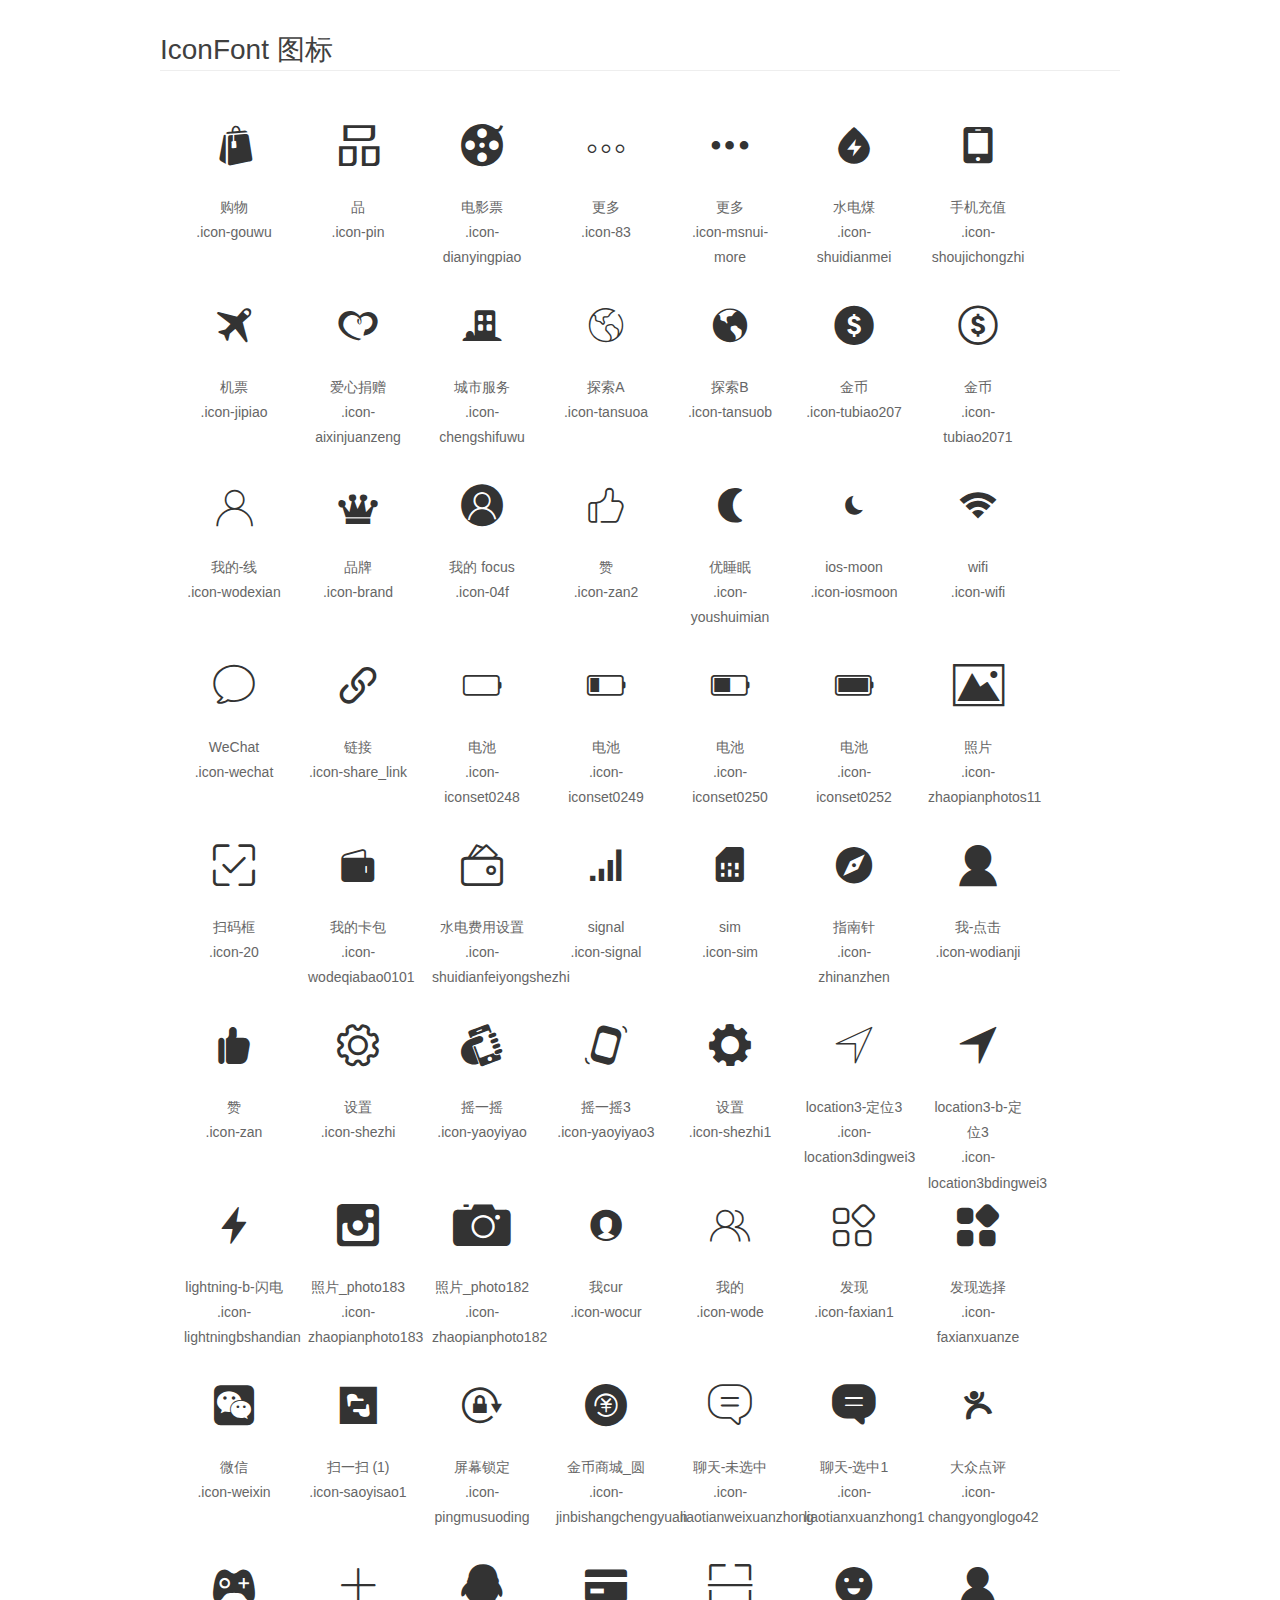
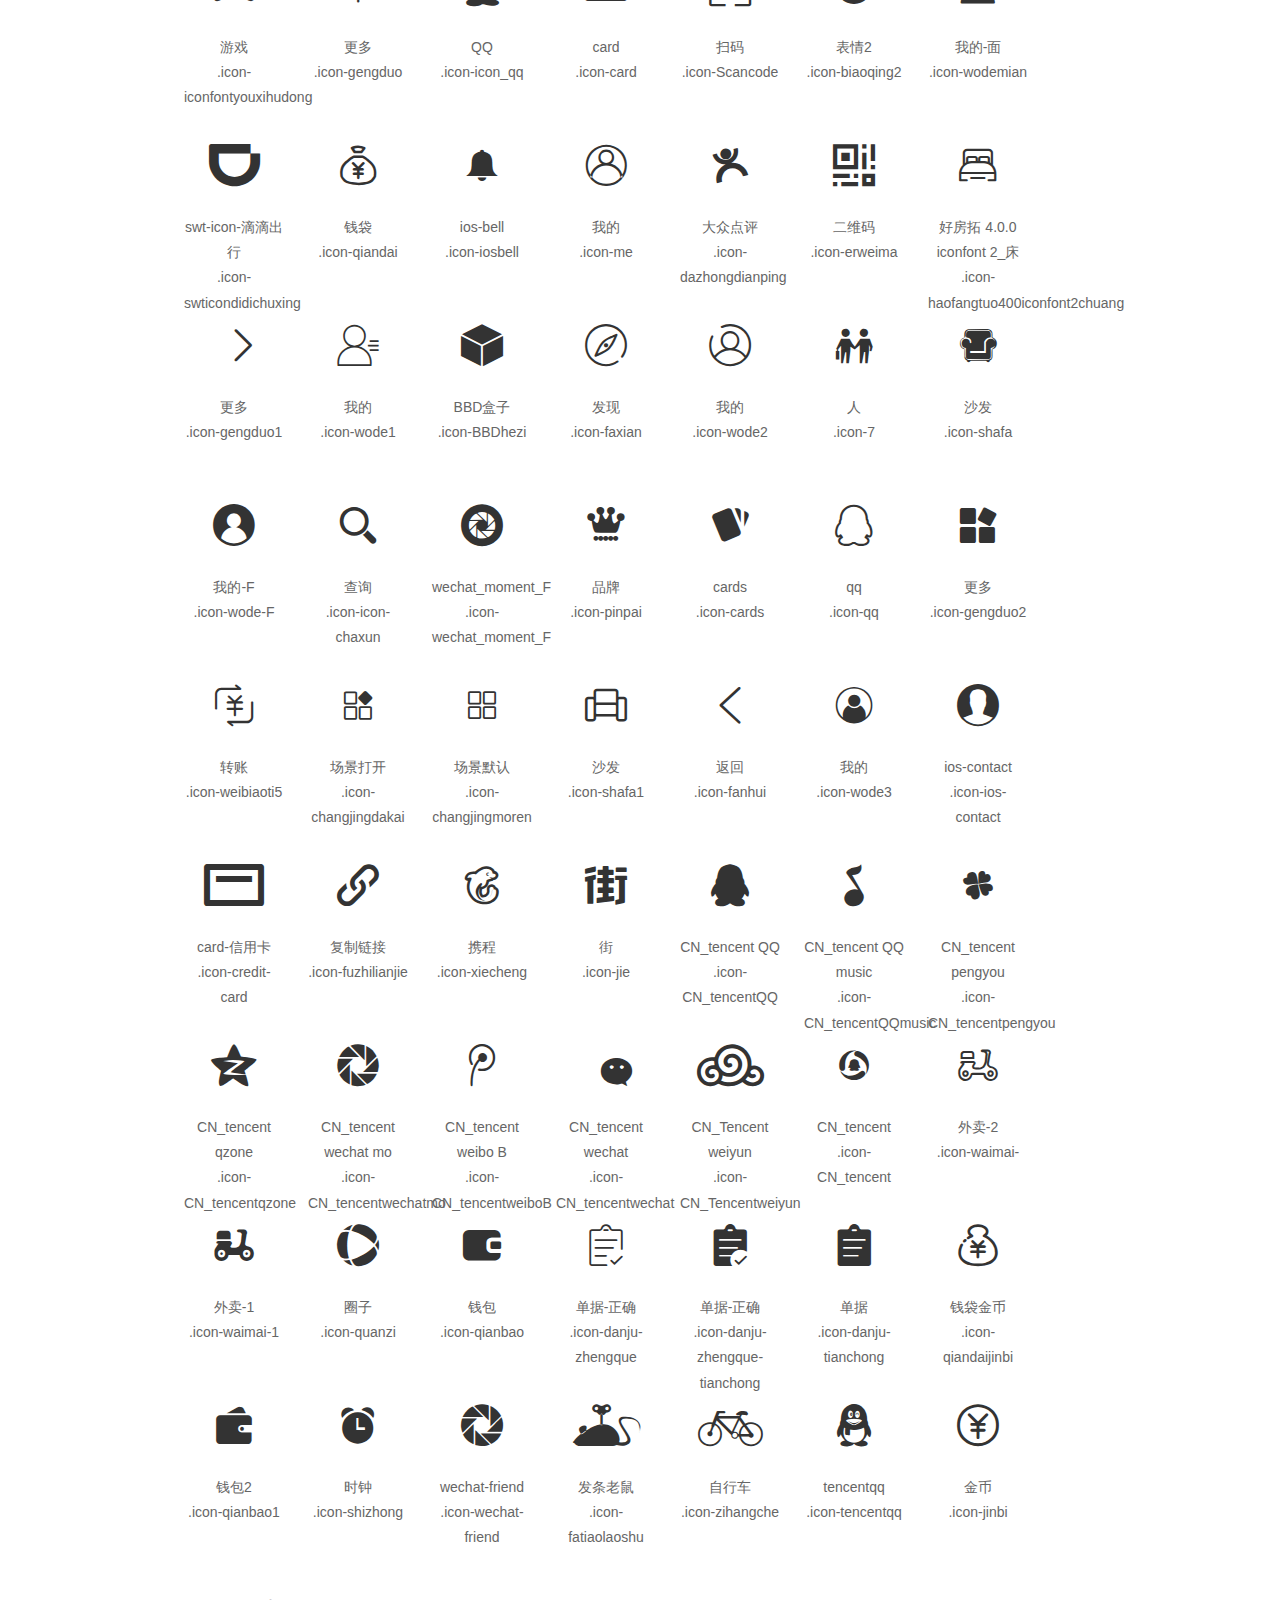
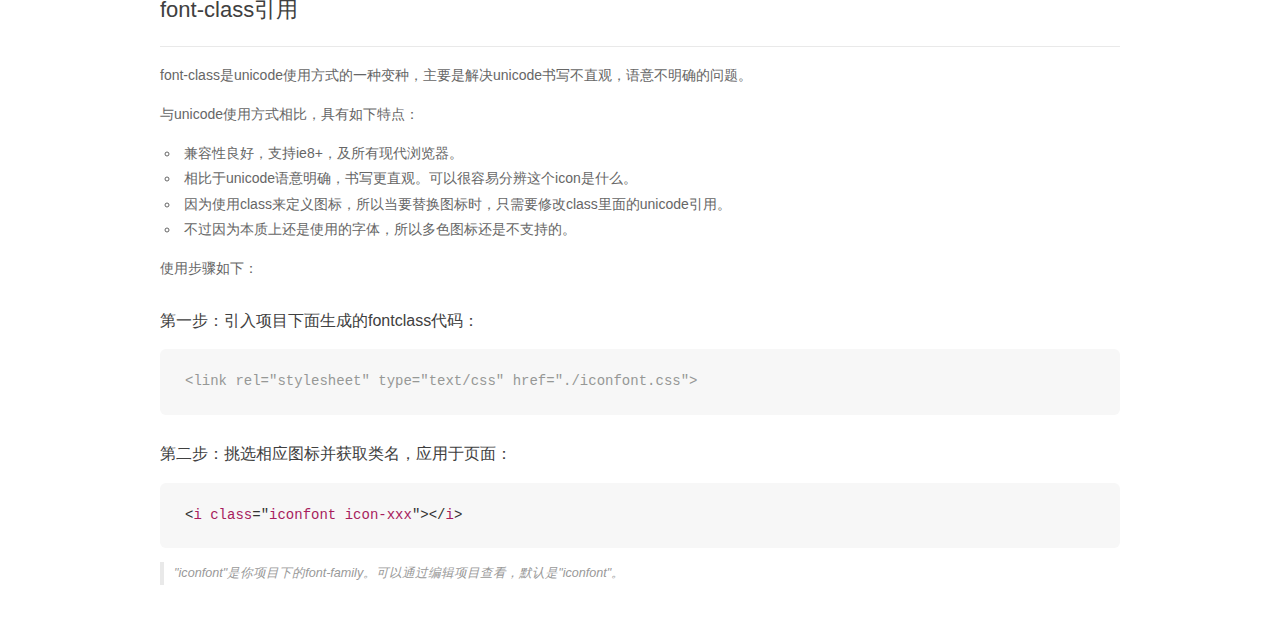
<file: icon/demo_fontclass.html>
<!DOCTYPE html>
<html>
<head>
    <meta charset="utf-8"/>
    <title>IconFont</title>
    <link rel="stylesheet" href="demo.css">
    <link rel="stylesheet" href="iconfont.css">
</head>
<body>
    <div class="main markdown">
        <h1>IconFont 图标</h1>
        <ul class="icon_lists clear">
            
                <li>
                <i class="icon iconfont icon-gouwu"></i>
                    <div class="name">购物</div>
                    <div class="fontclass">.icon-gouwu</div>
                </li>
            
                <li>
                <i class="icon iconfont icon-pin"></i>
                    <div class="name">品</div>
                    <div class="fontclass">.icon-pin</div>
                </li>
            
                <li>
                <i class="icon iconfont icon-dianyingpiao"></i>
                    <div class="name">电影票</div>
                    <div class="fontclass">.icon-dianyingpiao</div>
                </li>
            
                <li>
                <i class="icon iconfont icon-83"></i>
                    <div class="name">更多</div>
                    <div class="fontclass">.icon-83</div>
                </li>
            
                <li>
                <i class="icon iconfont icon-msnui-more"></i>
                    <div class="name">更多</div>
                    <div class="fontclass">.icon-msnui-more</div>
                </li>
            
                <li>
                <i class="icon iconfont icon-shuidianmei"></i>
                    <div class="name">水电煤</div>
                    <div class="fontclass">.icon-shuidianmei</div>
                </li>
            
                <li>
                <i class="icon iconfont icon-shoujichongzhi"></i>
                    <div class="name">手机充值</div>
                    <div class="fontclass">.icon-shoujichongzhi</div>
                </li>
            
                <li>
                <i class="icon iconfont icon-jipiao"></i>
                    <div class="name">机票</div>
                    <div class="fontclass">.icon-jipiao</div>
                </li>
            
                <li>
                <i class="icon iconfont icon-aixinjuanzeng"></i>
                    <div class="name">爱心捐赠</div>
                    <div class="fontclass">.icon-aixinjuanzeng</div>
                </li>
            
                <li>
                <i class="icon iconfont icon-chengshifuwu"></i>
                    <div class="name">城市服务</div>
                    <div class="fontclass">.icon-chengshifuwu</div>
                </li>
            
                <li>
                <i class="icon iconfont icon-tansuoa"></i>
                    <div class="name">探索A</div>
                    <div class="fontclass">.icon-tansuoa</div>
                </li>
            
                <li>
                <i class="icon iconfont icon-tansuob"></i>
                    <div class="name">探索B</div>
                    <div class="fontclass">.icon-tansuob</div>
                </li>
            
                <li>
                <i class="icon iconfont icon-tubiao207"></i>
                    <div class="name">金币</div>
                    <div class="fontclass">.icon-tubiao207</div>
                </li>
            
                <li>
                <i class="icon iconfont icon-tubiao2071"></i>
                    <div class="name">金币</div>
                    <div class="fontclass">.icon-tubiao2071</div>
                </li>
            
                <li>
                <i class="icon iconfont icon-wodexian"></i>
                    <div class="name">我的-线</div>
                    <div class="fontclass">.icon-wodexian</div>
                </li>
            
                <li>
                <i class="icon iconfont icon-brand"></i>
                    <div class="name">品牌</div>
                    <div class="fontclass">.icon-brand</div>
                </li>
            
                <li>
                <i class="icon iconfont icon-04f"></i>
                    <div class="name">我的 focus</div>
                    <div class="fontclass">.icon-04f</div>
                </li>
            
                <li>
                <i class="icon iconfont icon-zan2"></i>
                    <div class="name">赞</div>
                    <div class="fontclass">.icon-zan2</div>
                </li>
            
                <li>
                <i class="icon iconfont icon-youshuimian"></i>
                    <div class="name">优睡眠</div>
                    <div class="fontclass">.icon-youshuimian</div>
                </li>
            
                <li>
                <i class="icon iconfont icon-iosmoon"></i>
                    <div class="name">ios-moon</div>
                    <div class="fontclass">.icon-iosmoon</div>
                </li>
            
                <li>
                <i class="icon iconfont icon-wifi"></i>
                    <div class="name">wifi</div>
                    <div class="fontclass">.icon-wifi</div>
                </li>
            
                <li>
                <i class="icon iconfont icon-wechat"></i>
                    <div class="name">WeChat</div>
                    <div class="fontclass">.icon-wechat</div>
                </li>
            
                <li>
                <i class="icon iconfont icon-share_link"></i>
                    <div class="name">链接</div>
                    <div class="fontclass">.icon-share_link</div>
                </li>
            
                <li>
                <i class="icon iconfont icon-iconset0248"></i>
                    <div class="name">电池</div>
                    <div class="fontclass">.icon-iconset0248</div>
                </li>
            
                <li>
                <i class="icon iconfont icon-iconset0249"></i>
                    <div class="name">电池</div>
                    <div class="fontclass">.icon-iconset0249</div>
                </li>
            
                <li>
                <i class="icon iconfont icon-iconset0250"></i>
                    <div class="name">电池</div>
                    <div class="fontclass">.icon-iconset0250</div>
                </li>
            
                <li>
                <i class="icon iconfont icon-iconset0252"></i>
                    <div class="name">电池</div>
                    <div class="fontclass">.icon-iconset0252</div>
                </li>
            
                <li>
                <i class="icon iconfont icon-zhaopianphotos11"></i>
                    <div class="name">照片</div>
                    <div class="fontclass">.icon-zhaopianphotos11</div>
                </li>
            
                <li>
                <i class="icon iconfont icon-20"></i>
                    <div class="name">扫码框</div>
                    <div class="fontclass">.icon-20</div>
                </li>
            
                <li>
                <i class="icon iconfont icon-wodeqiabao0101"></i>
                    <div class="name">我的卡包</div>
                    <div class="fontclass">.icon-wodeqiabao0101</div>
                </li>
            
                <li>
                <i class="icon iconfont icon-shuidianfeiyongshezhi"></i>
                    <div class="name">水电费用设置</div>
                    <div class="fontclass">.icon-shuidianfeiyongshezhi</div>
                </li>
            
                <li>
                <i class="icon iconfont icon-signal"></i>
                    <div class="name">signal</div>
                    <div class="fontclass">.icon-signal</div>
                </li>
            
                <li>
                <i class="icon iconfont icon-sim"></i>
                    <div class="name">sim</div>
                    <div class="fontclass">.icon-sim</div>
                </li>
            
                <li>
                <i class="icon iconfont icon-zhinanzhen"></i>
                    <div class="name">指南针</div>
                    <div class="fontclass">.icon-zhinanzhen</div>
                </li>
            
                <li>
                <i class="icon iconfont icon-wodianji"></i>
                    <div class="name">我-点击</div>
                    <div class="fontclass">.icon-wodianji</div>
                </li>
            
                <li>
                <i class="icon iconfont icon-zan"></i>
                    <div class="name">赞</div>
                    <div class="fontclass">.icon-zan</div>
                </li>
            
                <li>
                <i class="icon iconfont icon-shezhi"></i>
                    <div class="name">设置</div>
                    <div class="fontclass">.icon-shezhi</div>
                </li>
            
                <li>
                <i class="icon iconfont icon-yaoyiyao"></i>
                    <div class="name">摇一摇</div>
                    <div class="fontclass">.icon-yaoyiyao</div>
                </li>
            
                <li>
                <i class="icon iconfont icon-yaoyiyao3"></i>
                    <div class="name">摇一摇3</div>
                    <div class="fontclass">.icon-yaoyiyao3</div>
                </li>
            
                <li>
                <i class="icon iconfont icon-shezhi1"></i>
                    <div class="name">设置</div>
                    <div class="fontclass">.icon-shezhi1</div>
                </li>
            
                <li>
                <i class="icon iconfont icon-location3dingwei3"></i>
                    <div class="name">location3-定位3</div>
                    <div class="fontclass">.icon-location3dingwei3</div>
                </li>
            
                <li>
                <i class="icon iconfont icon-location3bdingwei3"></i>
                    <div class="name">location3-b-定位3</div>
                    <div class="fontclass">.icon-location3bdingwei3</div>
                </li>
            
                <li>
                <i class="icon iconfont icon-lightningbshandian"></i>
                    <div class="name">lightning-b-闪电</div>
                    <div class="fontclass">.icon-lightningbshandian</div>
                </li>
            
                <li>
                <i class="icon iconfont icon-zhaopianphoto183"></i>
                    <div class="name">照片_photo183</div>
                    <div class="fontclass">.icon-zhaopianphoto183</div>
                </li>
            
                <li>
                <i class="icon iconfont icon-zhaopianphoto182"></i>
                    <div class="name">照片_photo182</div>
                    <div class="fontclass">.icon-zhaopianphoto182</div>
                </li>
            
                <li>
                <i class="icon iconfont icon-wocur"></i>
                    <div class="name">我cur</div>
                    <div class="fontclass">.icon-wocur</div>
                </li>
            
                <li>
                <i class="icon iconfont icon-wode"></i>
                    <div class="name">我的</div>
                    <div class="fontclass">.icon-wode</div>
                </li>
            
                <li>
                <i class="icon iconfont icon-faxian1"></i>
                    <div class="name">发现</div>
                    <div class="fontclass">.icon-faxian1</div>
                </li>
            
                <li>
                <i class="icon iconfont icon-faxianxuanze"></i>
                    <div class="name">发现选择</div>
                    <div class="fontclass">.icon-faxianxuanze</div>
                </li>
            
                <li>
                <i class="icon iconfont icon-weixin"></i>
                    <div class="name">微信</div>
                    <div class="fontclass">.icon-weixin</div>
                </li>
            
                <li>
                <i class="icon iconfont icon-saoyisao1"></i>
                    <div class="name">扫一扫 (1)</div>
                    <div class="fontclass">.icon-saoyisao1</div>
                </li>
            
                <li>
                <i class="icon iconfont icon-pingmusuoding"></i>
                    <div class="name">屏幕锁定</div>
                    <div class="fontclass">.icon-pingmusuoding</div>
                </li>
            
                <li>
                <i class="icon iconfont icon-jinbishangchengyuan"></i>
                    <div class="name">金币商城_圆</div>
                    <div class="fontclass">.icon-jinbishangchengyuan</div>
                </li>
            
                <li>
                <i class="icon iconfont icon-liaotianweixuanzhong"></i>
                    <div class="name">聊天-未选中</div>
                    <div class="fontclass">.icon-liaotianweixuanzhong</div>
                </li>
            
                <li>
                <i class="icon iconfont icon-liaotianxuanzhong1"></i>
                    <div class="name">聊天-选中1</div>
                    <div class="fontclass">.icon-liaotianxuanzhong1</div>
                </li>
            
                <li>
                <i class="icon iconfont icon-changyonglogo42"></i>
                    <div class="name">大众点评</div>
                    <div class="fontclass">.icon-changyonglogo42</div>
                </li>
            
                <li>
                <i class="icon iconfont icon-iconfontyouxihudong"></i>
                    <div class="name">游戏</div>
                    <div class="fontclass">.icon-iconfontyouxihudong</div>
                </li>
            
                <li>
                <i class="icon iconfont icon-gengduo"></i>
                    <div class="name">更多</div>
                    <div class="fontclass">.icon-gengduo</div>
                </li>
            
                <li>
                <i class="icon iconfont icon-icon_qq"></i>
                    <div class="name">QQ</div>
                    <div class="fontclass">.icon-icon_qq</div>
                </li>
            
                <li>
                <i class="icon iconfont icon-card"></i>
                    <div class="name">card</div>
                    <div class="fontclass">.icon-card</div>
                </li>
            
                <li>
                <i class="icon iconfont icon-Scancode"></i>
                    <div class="name">扫码</div>
                    <div class="fontclass">.icon-Scancode</div>
                </li>
            
                <li>
                <i class="icon iconfont icon-biaoqing2"></i>
                    <div class="name">表情2</div>
                    <div class="fontclass">.icon-biaoqing2</div>
                </li>
            
                <li>
                <i class="icon iconfont icon-wodemian"></i>
                    <div class="name">我的-面</div>
                    <div class="fontclass">.icon-wodemian</div>
                </li>
            
                <li>
                <i class="icon iconfont icon-swticondidichuxing"></i>
                    <div class="name">swt-icon-滴滴出行</div>
                    <div class="fontclass">.icon-swticondidichuxing</div>
                </li>
            
                <li>
                <i class="icon iconfont icon-qiandai"></i>
                    <div class="name">钱袋</div>
                    <div class="fontclass">.icon-qiandai</div>
                </li>
            
                <li>
                <i class="icon iconfont icon-iosbell"></i>
                    <div class="name">ios-bell</div>
                    <div class="fontclass">.icon-iosbell</div>
                </li>
            
                <li>
                <i class="icon iconfont icon-me"></i>
                    <div class="name">我的</div>
                    <div class="fontclass">.icon-me</div>
                </li>
            
                <li>
                <i class="icon iconfont icon-dazhongdianping"></i>
                    <div class="name">大众点评</div>
                    <div class="fontclass">.icon-dazhongdianping</div>
                </li>
            
                <li>
                <i class="icon iconfont icon-erweima"></i>
                    <div class="name">二维码</div>
                    <div class="fontclass">.icon-erweima</div>
                </li>
            
                <li>
                <i class="icon iconfont icon-haofangtuo400iconfont2chuang"></i>
                    <div class="name">好房拓 4.0.0 iconfont 2_床</div>
                    <div class="fontclass">.icon-haofangtuo400iconfont2chuang</div>
                </li>
            
                <li>
                <i class="icon iconfont icon-gengduo1"></i>
                    <div class="name">更多</div>
                    <div class="fontclass">.icon-gengduo1</div>
                </li>
            
                <li>
                <i class="icon iconfont icon-wode1"></i>
                    <div class="name">我的</div>
                    <div class="fontclass">.icon-wode1</div>
                </li>
            
                <li>
                <i class="icon iconfont icon-BBDhezi"></i>
                    <div class="name">BBD盒子</div>
                    <div class="fontclass">.icon-BBDhezi</div>
                </li>
            
                <li>
                <i class="icon iconfont icon-faxian"></i>
                    <div class="name">发现</div>
                    <div class="fontclass">.icon-faxian</div>
                </li>
            
                <li>
                <i class="icon iconfont icon-wode2"></i>
                    <div class="name">我的</div>
                    <div class="fontclass">.icon-wode2</div>
                </li>
            
                <li>
                <i class="icon iconfont icon-7"></i>
                    <div class="name">人</div>
                    <div class="fontclass">.icon-7</div>
                </li>
            
                <li>
                <i class="icon iconfont icon-shafa"></i>
                    <div class="name">沙发</div>
                    <div class="fontclass">.icon-shafa</div>
                </li>
            
                <li>
                <i class="icon iconfont icon-wode-F"></i>
                    <div class="name">我的-F</div>
                    <div class="fontclass">.icon-wode-F</div>
                </li>
            
                <li>
                <i class="icon iconfont icon-icon-chaxun"></i>
                    <div class="name">查询</div>
                    <div class="fontclass">.icon-icon-chaxun</div>
                </li>
            
                <li>
                <i class="icon iconfont icon-wechat_moment_F"></i>
                    <div class="name">wechat_moment_F</div>
                    <div class="fontclass">.icon-wechat_moment_F</div>
                </li>
            
                <li>
                <i class="icon iconfont icon-pinpai"></i>
                    <div class="name">品牌</div>
                    <div class="fontclass">.icon-pinpai</div>
                </li>
            
                <li>
                <i class="icon iconfont icon-cards"></i>
                    <div class="name">cards</div>
                    <div class="fontclass">.icon-cards</div>
                </li>
            
                <li>
                <i class="icon iconfont icon-qq"></i>
                    <div class="name">qq</div>
                    <div class="fontclass">.icon-qq</div>
                </li>
            
                <li>
                <i class="icon iconfont icon-gengduo2"></i>
                    <div class="name">更多</div>
                    <div class="fontclass">.icon-gengduo2</div>
                </li>
            
                <li>
                <i class="icon iconfont icon-weibiaoti5"></i>
                    <div class="name">转账</div>
                    <div class="fontclass">.icon-weibiaoti5</div>
                </li>
            
                <li>
                <i class="icon iconfont icon-changjingdakai"></i>
                    <div class="name">场景打开</div>
                    <div class="fontclass">.icon-changjingdakai</div>
                </li>
            
                <li>
                <i class="icon iconfont icon-changjingmoren"></i>
                    <div class="name">场景默认</div>
                    <div class="fontclass">.icon-changjingmoren</div>
                </li>
            
                <li>
                <i class="icon iconfont icon-shafa1"></i>
                    <div class="name">沙发</div>
                    <div class="fontclass">.icon-shafa1</div>
                </li>
            
                <li>
                <i class="icon iconfont icon-fanhui"></i>
                    <div class="name">返回</div>
                    <div class="fontclass">.icon-fanhui</div>
                </li>
            
                <li>
                <i class="icon iconfont icon-wode3"></i>
                    <div class="name">我的</div>
                    <div class="fontclass">.icon-wode3</div>
                </li>
            
                <li>
                <i class="icon iconfont icon-ios-contact"></i>
                    <div class="name">ios-contact</div>
                    <div class="fontclass">.icon-ios-contact</div>
                </li>
            
                <li>
                <i class="icon iconfont icon-credit-card"></i>
                    <div class="name">card-信用卡</div>
                    <div class="fontclass">.icon-credit-card</div>
                </li>
            
                <li>
                <i class="icon iconfont icon-fuzhilianjie"></i>
                    <div class="name">复制链接</div>
                    <div class="fontclass">.icon-fuzhilianjie</div>
                </li>
            
                <li>
                <i class="icon iconfont icon-xiecheng"></i>
                    <div class="name">携程</div>
                    <div class="fontclass">.icon-xiecheng</div>
                </li>
            
                <li>
                <i class="icon iconfont icon-jie"></i>
                    <div class="name">街</div>
                    <div class="fontclass">.icon-jie</div>
                </li>
            
                <li>
                <i class="icon iconfont icon-CN_tencentQQ"></i>
                    <div class="name">CN_tencent QQ</div>
                    <div class="fontclass">.icon-CN_tencentQQ</div>
                </li>
            
                <li>
                <i class="icon iconfont icon-CN_tencentQQmusic"></i>
                    <div class="name">CN_tencent QQ music</div>
                    <div class="fontclass">.icon-CN_tencentQQmusic</div>
                </li>
            
                <li>
                <i class="icon iconfont icon-CN_tencentpengyou"></i>
                    <div class="name">CN_tencent pengyou</div>
                    <div class="fontclass">.icon-CN_tencentpengyou</div>
                </li>
            
                <li>
                <i class="icon iconfont icon-CN_tencentqzone"></i>
                    <div class="name">CN_tencent qzone</div>
                    <div class="fontclass">.icon-CN_tencentqzone</div>
                </li>
            
                <li>
                <i class="icon iconfont icon-CN_tencentwechatmo"></i>
                    <div class="name">CN_tencent wechat mo</div>
                    <div class="fontclass">.icon-CN_tencentwechatmo</div>
                </li>
            
                <li>
                <i class="icon iconfont icon-CN_tencentweiboB"></i>
                    <div class="name">CN_tencent weibo B</div>
                    <div class="fontclass">.icon-CN_tencentweiboB</div>
                </li>
            
                <li>
                <i class="icon iconfont icon-CN_tencentwechat"></i>
                    <div class="name">CN_tencent wechat</div>
                    <div class="fontclass">.icon-CN_tencentwechat</div>
                </li>
            
                <li>
                <i class="icon iconfont icon-CN_Tencentweiyun"></i>
                    <div class="name">CN_Tencent weiyun</div>
                    <div class="fontclass">.icon-CN_Tencentweiyun</div>
                </li>
            
                <li>
                <i class="icon iconfont icon-CN_tencent"></i>
                    <div class="name">CN_tencent</div>
                    <div class="fontclass">.icon-CN_tencent</div>
                </li>
            
                <li>
                <i class="icon iconfont icon-waimai-"></i>
                    <div class="name">外卖-2</div>
                    <div class="fontclass">.icon-waimai-</div>
                </li>
            
                <li>
                <i class="icon iconfont icon-waimai-1"></i>
                    <div class="name">外卖-1</div>
                    <div class="fontclass">.icon-waimai-1</div>
                </li>
            
                <li>
                <i class="icon iconfont icon-quanzi"></i>
                    <div class="name">圈子</div>
                    <div class="fontclass">.icon-quanzi</div>
                </li>
            
                <li>
                <i class="icon iconfont icon-qianbao"></i>
                    <div class="name">钱包</div>
                    <div class="fontclass">.icon-qianbao</div>
                </li>
            
                <li>
                <i class="icon iconfont icon-danju-zhengque"></i>
                    <div class="name">单据-正确</div>
                    <div class="fontclass">.icon-danju-zhengque</div>
                </li>
            
                <li>
                <i class="icon iconfont icon-danju-zhengque-tianchong"></i>
                    <div class="name">单据-正确</div>
                    <div class="fontclass">.icon-danju-zhengque-tianchong</div>
                </li>
            
                <li>
                <i class="icon iconfont icon-danju-tianchong"></i>
                    <div class="name">单据</div>
                    <div class="fontclass">.icon-danju-tianchong</div>
                </li>
            
                <li>
                <i class="icon iconfont icon-qiandaijinbi"></i>
                    <div class="name">钱袋金币</div>
                    <div class="fontclass">.icon-qiandaijinbi</div>
                </li>
            
                <li>
                <i class="icon iconfont icon-qianbao1"></i>
                    <div class="name">钱包2</div>
                    <div class="fontclass">.icon-qianbao1</div>
                </li>
            
                <li>
                <i class="icon iconfont icon-shizhong"></i>
                    <div class="name">时钟</div>
                    <div class="fontclass">.icon-shizhong</div>
                </li>
            
                <li>
                <i class="icon iconfont icon-wechat-friend"></i>
                    <div class="name">wechat-friend</div>
                    <div class="fontclass">.icon-wechat-friend</div>
                </li>
            
                <li>
                <i class="icon iconfont icon-fatiaolaoshu"></i>
                    <div class="name">发条老鼠</div>
                    <div class="fontclass">.icon-fatiaolaoshu</div>
                </li>
            
                <li>
                <i class="icon iconfont icon-zihangche"></i>
                    <div class="name">自行车</div>
                    <div class="fontclass">.icon-zihangche</div>
                </li>
            
                <li>
                <i class="icon iconfont icon-tencentqq"></i>
                    <div class="name">tencentqq</div>
                    <div class="fontclass">.icon-tencentqq</div>
                </li>
            
                <li>
                <i class="icon iconfont icon-jinbi"></i>
                    <div class="name">金币</div>
                    <div class="fontclass">.icon-jinbi</div>
                </li>
            
        </ul>

        <h2 id="font-class-">font-class引用</h2>
        <hr>

        <p>font-class是unicode使用方式的一种变种，主要是解决unicode书写不直观，语意不明确的问题。</p>
        <p>与unicode使用方式相比，具有如下特点：</p>
        <ul>
        <li>兼容性良好，支持ie8+，及所有现代浏览器。</li>
        <li>相比于unicode语意明确，书写更直观。可以很容易分辨这个icon是什么。</li>
        <li>因为使用class来定义图标，所以当要替换图标时，只需要修改class里面的unicode引用。</li>
        <li>不过因为本质上还是使用的字体，所以多色图标还是不支持的。</li>
        </ul>
        <p>使用步骤如下：</p>
        <h3 id="-fontclass-">第一步：引入项目下面生成的fontclass代码：</h3>


        <pre><code class="lang-js hljs javascript"><span class="hljs-comment">&lt;link rel="stylesheet" type="text/css" href="./iconfont.css"&gt;</span></code></pre>
        <h3 id="-">第二步：挑选相应图标并获取类名，应用于页面：</h3>
        <pre><code class="lang-css hljs">&lt;<span class="hljs-selector-tag">i</span> <span class="hljs-selector-tag">class</span>="<span class="hljs-selector-tag">iconfont</span> <span class="hljs-selector-tag">icon-xxx</span>"&gt;&lt;/<span class="hljs-selector-tag">i</span>&gt;</code></pre>
        <blockquote>
        <p>"iconfont"是你项目下的font-family。可以通过编辑项目查看，默认是"iconfont"。</p>
        </blockquote>
    </div>
</body>
</html>
</file>
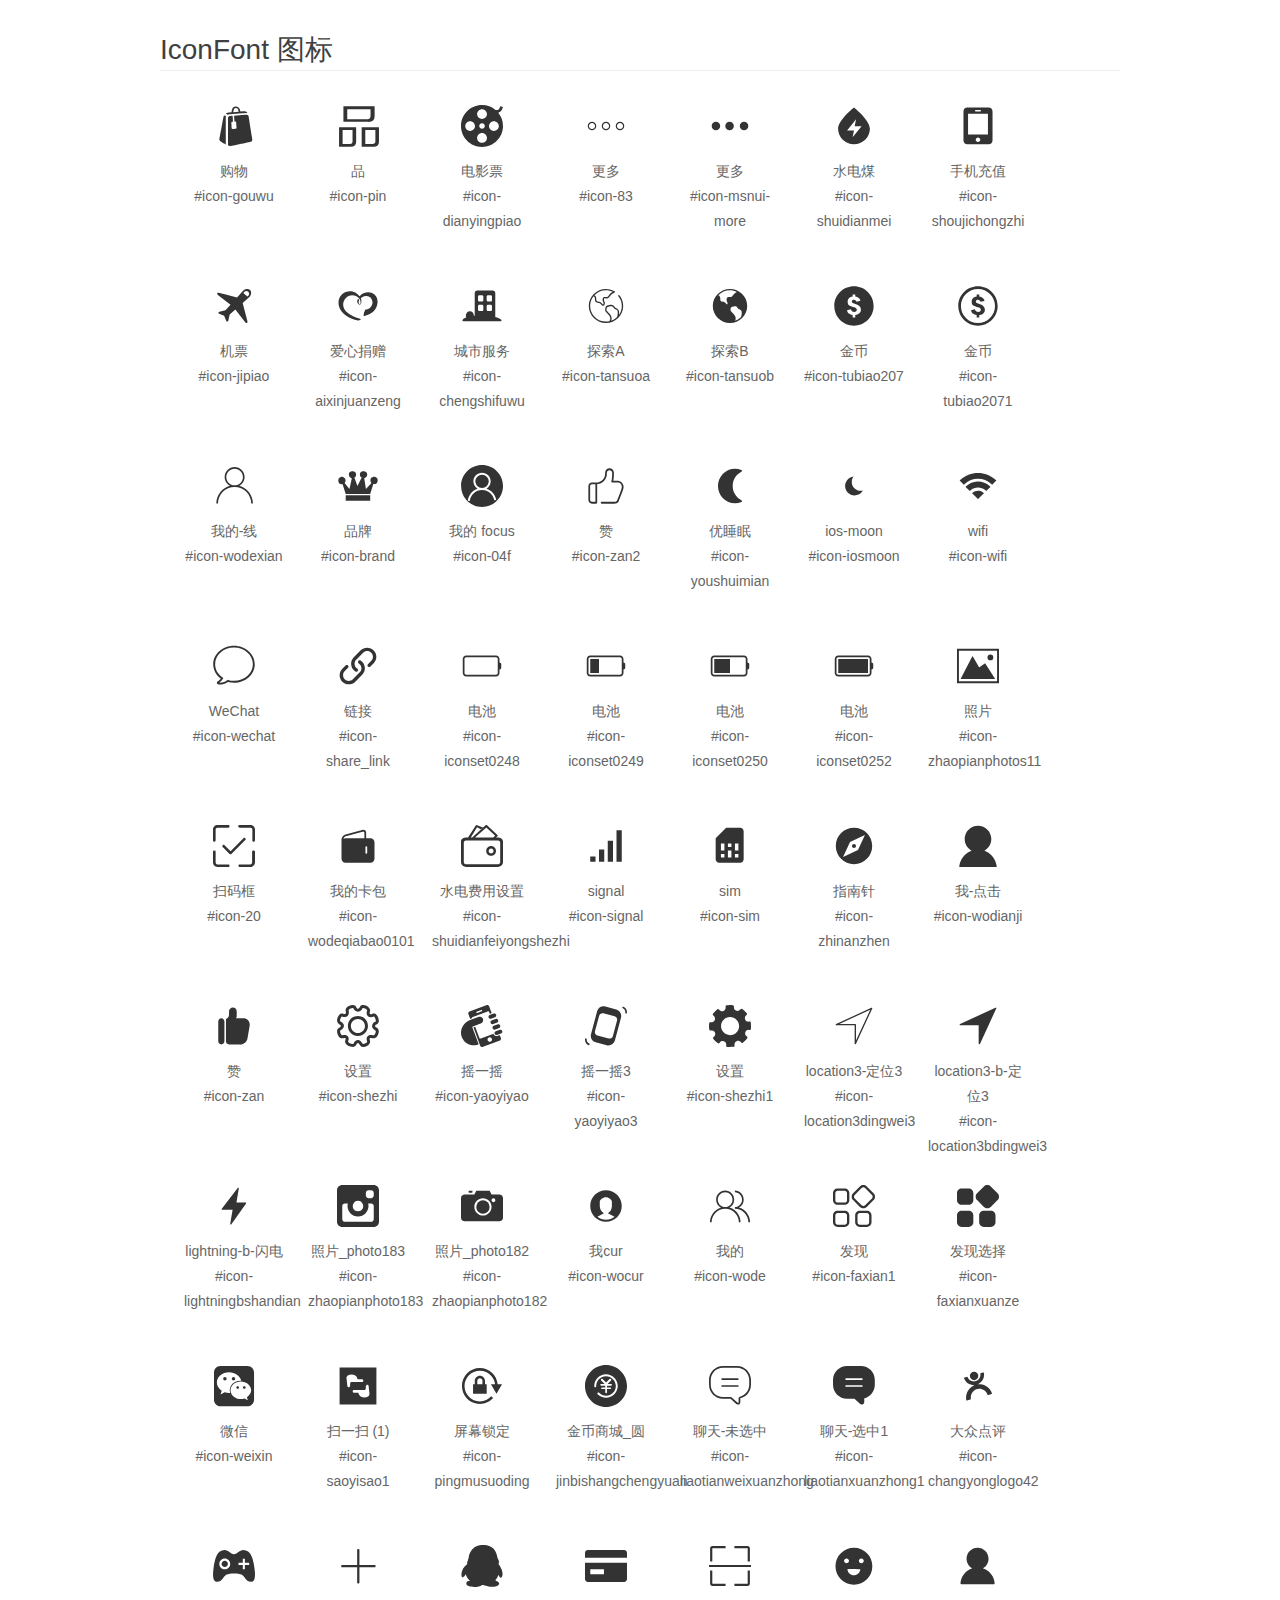
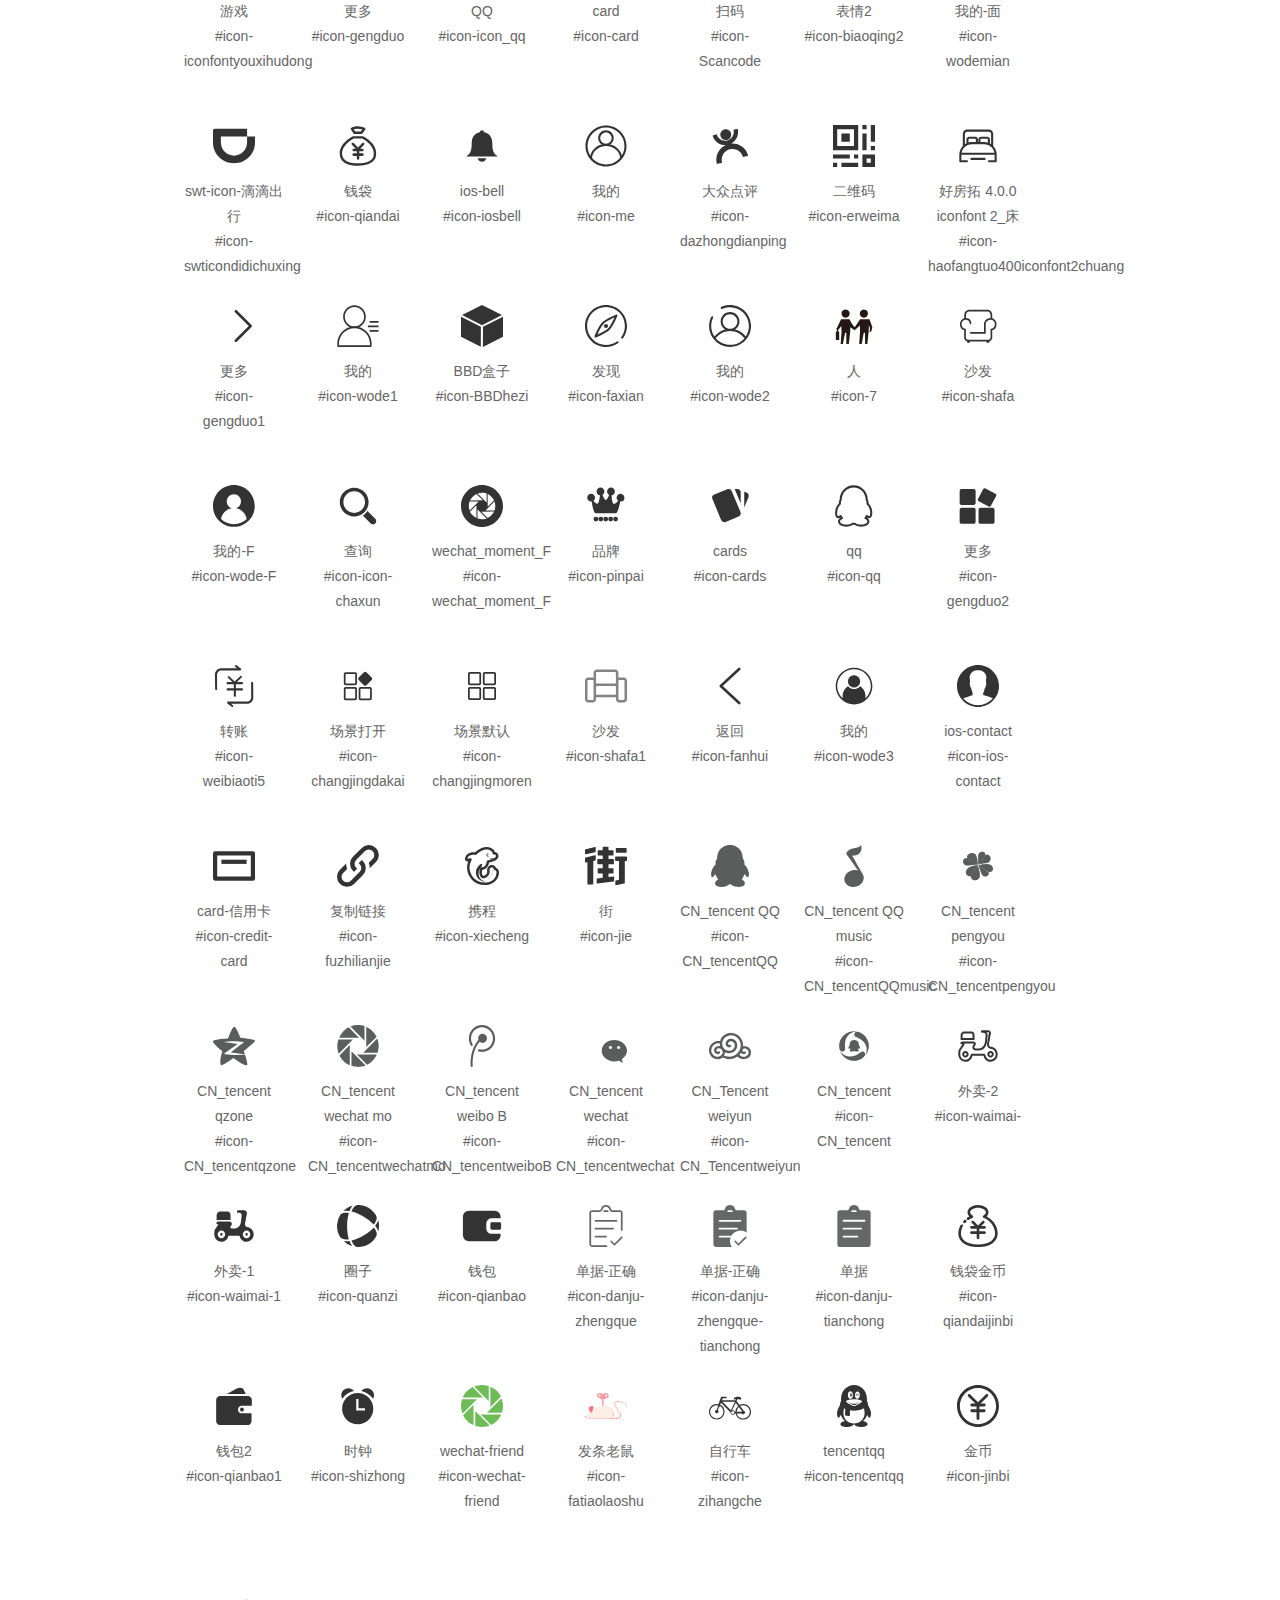
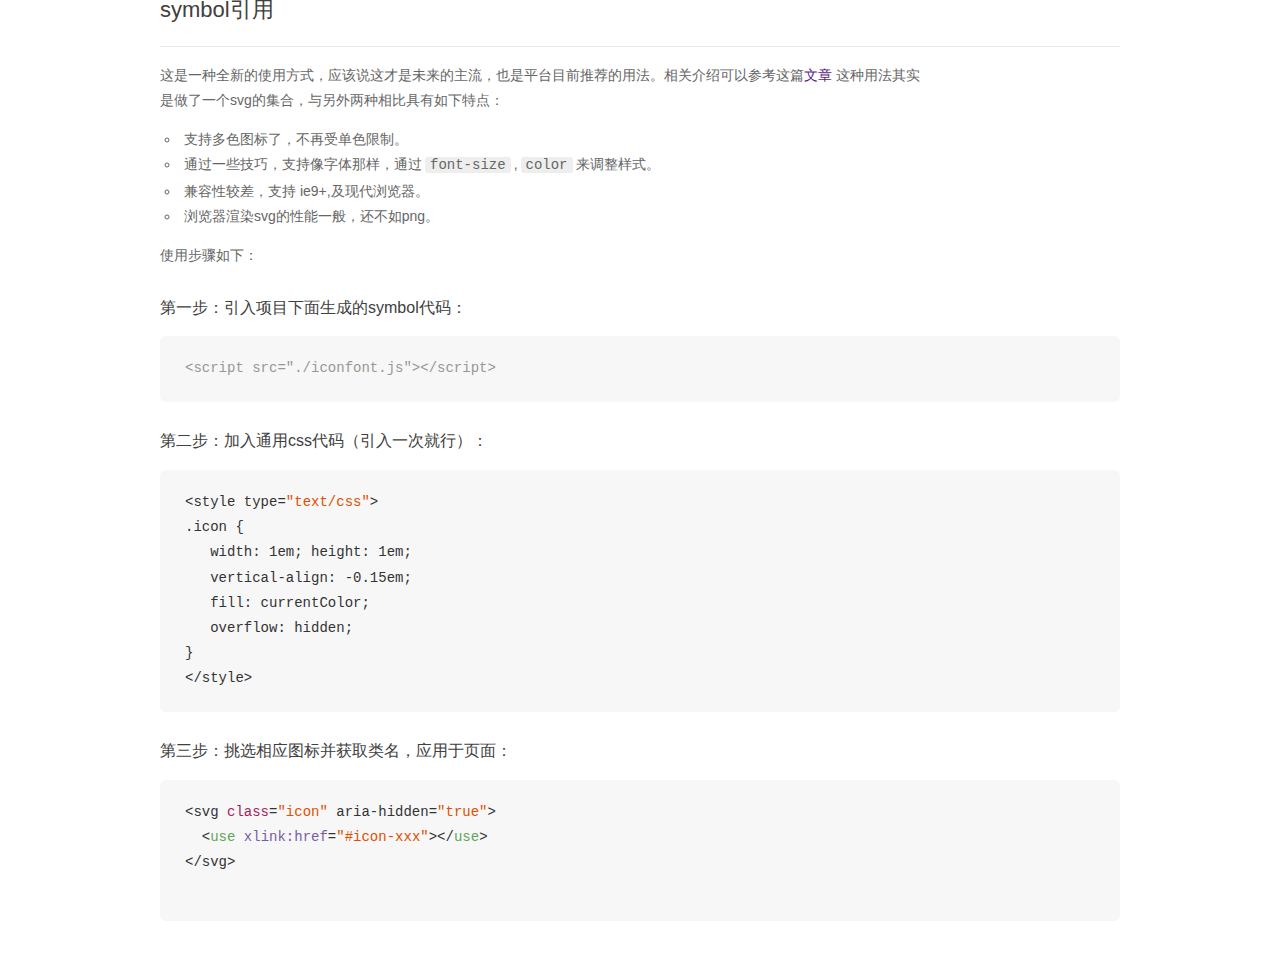
<file: icon/demo_symbol.html>
<!DOCTYPE html>
<html>
<head>
    <meta charset="utf-8"/>
    <title>IconFont</title>
    <link rel="stylesheet" href="demo.css">
    <script src="iconfont.js"></script>

    <style type="text/css">
        .icon {
          /* 通过设置 font-size 来改变图标大小 */
          width: 1em; height: 1em;
          /* 图标和文字相邻时，垂直对齐 */
          vertical-align: -0.15em;
          /* 通过设置 color 来改变 SVG 的颜色/fill */
          fill: currentColor;
          /* path 和 stroke 溢出 viewBox 部分在 IE 下会显示
             normalize.css 中也包含这行 */
          overflow: hidden;
        }

    </style>
</head>
<body>
    <div class="main markdown">
        <h1>IconFont 图标</h1>
        <ul class="icon_lists clear">
            
                <li>
                    <svg class="icon" aria-hidden="true">
                        <use xlink:href="#icon-gouwu"></use>
                    </svg>
                    <div class="name">购物</div>
                    <div class="fontclass">#icon-gouwu</div>
                </li>
            
                <li>
                    <svg class="icon" aria-hidden="true">
                        <use xlink:href="#icon-pin"></use>
                    </svg>
                    <div class="name">品</div>
                    <div class="fontclass">#icon-pin</div>
                </li>
            
                <li>
                    <svg class="icon" aria-hidden="true">
                        <use xlink:href="#icon-dianyingpiao"></use>
                    </svg>
                    <div class="name">电影票</div>
                    <div class="fontclass">#icon-dianyingpiao</div>
                </li>
            
                <li>
                    <svg class="icon" aria-hidden="true">
                        <use xlink:href="#icon-83"></use>
                    </svg>
                    <div class="name">更多</div>
                    <div class="fontclass">#icon-83</div>
                </li>
            
                <li>
                    <svg class="icon" aria-hidden="true">
                        <use xlink:href="#icon-msnui-more"></use>
                    </svg>
                    <div class="name">更多</div>
                    <div class="fontclass">#icon-msnui-more</div>
                </li>
            
                <li>
                    <svg class="icon" aria-hidden="true">
                        <use xlink:href="#icon-shuidianmei"></use>
                    </svg>
                    <div class="name">水电煤</div>
                    <div class="fontclass">#icon-shuidianmei</div>
                </li>
            
                <li>
                    <svg class="icon" aria-hidden="true">
                        <use xlink:href="#icon-shoujichongzhi"></use>
                    </svg>
                    <div class="name">手机充值</div>
                    <div class="fontclass">#icon-shoujichongzhi</div>
                </li>
            
                <li>
                    <svg class="icon" aria-hidden="true">
                        <use xlink:href="#icon-jipiao"></use>
                    </svg>
                    <div class="name">机票</div>
                    <div class="fontclass">#icon-jipiao</div>
                </li>
            
                <li>
                    <svg class="icon" aria-hidden="true">
                        <use xlink:href="#icon-aixinjuanzeng"></use>
                    </svg>
                    <div class="name">爱心捐赠</div>
                    <div class="fontclass">#icon-aixinjuanzeng</div>
                </li>
            
                <li>
                    <svg class="icon" aria-hidden="true">
                        <use xlink:href="#icon-chengshifuwu"></use>
                    </svg>
                    <div class="name">城市服务</div>
                    <div class="fontclass">#icon-chengshifuwu</div>
                </li>
            
                <li>
                    <svg class="icon" aria-hidden="true">
                        <use xlink:href="#icon-tansuoa"></use>
                    </svg>
                    <div class="name">探索A</div>
                    <div class="fontclass">#icon-tansuoa</div>
                </li>
            
                <li>
                    <svg class="icon" aria-hidden="true">
                        <use xlink:href="#icon-tansuob"></use>
                    </svg>
                    <div class="name">探索B</div>
                    <div class="fontclass">#icon-tansuob</div>
                </li>
            
                <li>
                    <svg class="icon" aria-hidden="true">
                        <use xlink:href="#icon-tubiao207"></use>
                    </svg>
                    <div class="name">金币</div>
                    <div class="fontclass">#icon-tubiao207</div>
                </li>
            
                <li>
                    <svg class="icon" aria-hidden="true">
                        <use xlink:href="#icon-tubiao2071"></use>
                    </svg>
                    <div class="name">金币</div>
                    <div class="fontclass">#icon-tubiao2071</div>
                </li>
            
                <li>
                    <svg class="icon" aria-hidden="true">
                        <use xlink:href="#icon-wodexian"></use>
                    </svg>
                    <div class="name">我的-线</div>
                    <div class="fontclass">#icon-wodexian</div>
                </li>
            
                <li>
                    <svg class="icon" aria-hidden="true">
                        <use xlink:href="#icon-brand"></use>
                    </svg>
                    <div class="name">品牌</div>
                    <div class="fontclass">#icon-brand</div>
                </li>
            
                <li>
                    <svg class="icon" aria-hidden="true">
                        <use xlink:href="#icon-04f"></use>
                    </svg>
                    <div class="name">我的 focus</div>
                    <div class="fontclass">#icon-04f</div>
                </li>
            
                <li>
                    <svg class="icon" aria-hidden="true">
                        <use xlink:href="#icon-zan2"></use>
                    </svg>
                    <div class="name">赞</div>
                    <div class="fontclass">#icon-zan2</div>
                </li>
            
                <li>
                    <svg class="icon" aria-hidden="true">
                        <use xlink:href="#icon-youshuimian"></use>
                    </svg>
                    <div class="name">优睡眠</div>
                    <div class="fontclass">#icon-youshuimian</div>
                </li>
            
                <li>
                    <svg class="icon" aria-hidden="true">
                        <use xlink:href="#icon-iosmoon"></use>
                    </svg>
                    <div class="name">ios-moon</div>
                    <div class="fontclass">#icon-iosmoon</div>
                </li>
            
                <li>
                    <svg class="icon" aria-hidden="true">
                        <use xlink:href="#icon-wifi"></use>
                    </svg>
                    <div class="name">wifi</div>
                    <div class="fontclass">#icon-wifi</div>
                </li>
            
                <li>
                    <svg class="icon" aria-hidden="true">
                        <use xlink:href="#icon-wechat"></use>
                    </svg>
                    <div class="name">WeChat</div>
                    <div class="fontclass">#icon-wechat</div>
                </li>
            
                <li>
                    <svg class="icon" aria-hidden="true">
                        <use xlink:href="#icon-share_link"></use>
                    </svg>
                    <div class="name">链接</div>
                    <div class="fontclass">#icon-share_link</div>
                </li>
            
                <li>
                    <svg class="icon" aria-hidden="true">
                        <use xlink:href="#icon-iconset0248"></use>
                    </svg>
                    <div class="name">电池</div>
                    <div class="fontclass">#icon-iconset0248</div>
                </li>
            
                <li>
                    <svg class="icon" aria-hidden="true">
                        <use xlink:href="#icon-iconset0249"></use>
                    </svg>
                    <div class="name">电池</div>
                    <div class="fontclass">#icon-iconset0249</div>
                </li>
            
                <li>
                    <svg class="icon" aria-hidden="true">
                        <use xlink:href="#icon-iconset0250"></use>
                    </svg>
                    <div class="name">电池</div>
                    <div class="fontclass">#icon-iconset0250</div>
                </li>
            
                <li>
                    <svg class="icon" aria-hidden="true">
                        <use xlink:href="#icon-iconset0252"></use>
                    </svg>
                    <div class="name">电池</div>
                    <div class="fontclass">#icon-iconset0252</div>
                </li>
            
                <li>
                    <svg class="icon" aria-hidden="true">
                        <use xlink:href="#icon-zhaopianphotos11"></use>
                    </svg>
                    <div class="name">照片</div>
                    <div class="fontclass">#icon-zhaopianphotos11</div>
                </li>
            
                <li>
                    <svg class="icon" aria-hidden="true">
                        <use xlink:href="#icon-20"></use>
                    </svg>
                    <div class="name">扫码框</div>
                    <div class="fontclass">#icon-20</div>
                </li>
            
                <li>
                    <svg class="icon" aria-hidden="true">
                        <use xlink:href="#icon-wodeqiabao0101"></use>
                    </svg>
                    <div class="name">我的卡包</div>
                    <div class="fontclass">#icon-wodeqiabao0101</div>
                </li>
            
                <li>
                    <svg class="icon" aria-hidden="true">
                        <use xlink:href="#icon-shuidianfeiyongshezhi"></use>
                    </svg>
                    <div class="name">水电费用设置</div>
                    <div class="fontclass">#icon-shuidianfeiyongshezhi</div>
                </li>
            
                <li>
                    <svg class="icon" aria-hidden="true">
                        <use xlink:href="#icon-signal"></use>
                    </svg>
                    <div class="name">signal</div>
                    <div class="fontclass">#icon-signal</div>
                </li>
            
                <li>
                    <svg class="icon" aria-hidden="true">
                        <use xlink:href="#icon-sim"></use>
                    </svg>
                    <div class="name">sim</div>
                    <div class="fontclass">#icon-sim</div>
                </li>
            
                <li>
                    <svg class="icon" aria-hidden="true">
                        <use xlink:href="#icon-zhinanzhen"></use>
                    </svg>
                    <div class="name">指南针</div>
                    <div class="fontclass">#icon-zhinanzhen</div>
                </li>
            
                <li>
                    <svg class="icon" aria-hidden="true">
                        <use xlink:href="#icon-wodianji"></use>
                    </svg>
                    <div class="name">我-点击</div>
                    <div class="fontclass">#icon-wodianji</div>
                </li>
            
                <li>
                    <svg class="icon" aria-hidden="true">
                        <use xlink:href="#icon-zan"></use>
                    </svg>
                    <div class="name">赞</div>
                    <div class="fontclass">#icon-zan</div>
                </li>
            
                <li>
                    <svg class="icon" aria-hidden="true">
                        <use xlink:href="#icon-shezhi"></use>
                    </svg>
                    <div class="name">设置</div>
                    <div class="fontclass">#icon-shezhi</div>
                </li>
            
                <li>
                    <svg class="icon" aria-hidden="true">
                        <use xlink:href="#icon-yaoyiyao"></use>
                    </svg>
                    <div class="name">摇一摇</div>
                    <div class="fontclass">#icon-yaoyiyao</div>
                </li>
            
                <li>
                    <svg class="icon" aria-hidden="true">
                        <use xlink:href="#icon-yaoyiyao3"></use>
                    </svg>
                    <div class="name">摇一摇3</div>
                    <div class="fontclass">#icon-yaoyiyao3</div>
                </li>
            
                <li>
                    <svg class="icon" aria-hidden="true">
                        <use xlink:href="#icon-shezhi1"></use>
                    </svg>
                    <div class="name">设置</div>
                    <div class="fontclass">#icon-shezhi1</div>
                </li>
            
                <li>
                    <svg class="icon" aria-hidden="true">
                        <use xlink:href="#icon-location3dingwei3"></use>
                    </svg>
                    <div class="name">location3-定位3</div>
                    <div class="fontclass">#icon-location3dingwei3</div>
                </li>
            
                <li>
                    <svg class="icon" aria-hidden="true">
                        <use xlink:href="#icon-location3bdingwei3"></use>
                    </svg>
                    <div class="name">location3-b-定位3</div>
                    <div class="fontclass">#icon-location3bdingwei3</div>
                </li>
            
                <li>
                    <svg class="icon" aria-hidden="true">
                        <use xlink:href="#icon-lightningbshandian"></use>
                    </svg>
                    <div class="name">lightning-b-闪电</div>
                    <div class="fontclass">#icon-lightningbshandian</div>
                </li>
            
                <li>
                    <svg class="icon" aria-hidden="true">
                        <use xlink:href="#icon-zhaopianphoto183"></use>
                    </svg>
                    <div class="name">照片_photo183</div>
                    <div class="fontclass">#icon-zhaopianphoto183</div>
                </li>
            
                <li>
                    <svg class="icon" aria-hidden="true">
                        <use xlink:href="#icon-zhaopianphoto182"></use>
                    </svg>
                    <div class="name">照片_photo182</div>
                    <div class="fontclass">#icon-zhaopianphoto182</div>
                </li>
            
                <li>
                    <svg class="icon" aria-hidden="true">
                        <use xlink:href="#icon-wocur"></use>
                    </svg>
                    <div class="name">我cur</div>
                    <div class="fontclass">#icon-wocur</div>
                </li>
            
                <li>
                    <svg class="icon" aria-hidden="true">
                        <use xlink:href="#icon-wode"></use>
                    </svg>
                    <div class="name">我的</div>
                    <div class="fontclass">#icon-wode</div>
                </li>
            
                <li>
                    <svg class="icon" aria-hidden="true">
                        <use xlink:href="#icon-faxian1"></use>
                    </svg>
                    <div class="name">发现</div>
                    <div class="fontclass">#icon-faxian1</div>
                </li>
            
                <li>
                    <svg class="icon" aria-hidden="true">
                        <use xlink:href="#icon-faxianxuanze"></use>
                    </svg>
                    <div class="name">发现选择</div>
                    <div class="fontclass">#icon-faxianxuanze</div>
                </li>
            
                <li>
                    <svg class="icon" aria-hidden="true">
                        <use xlink:href="#icon-weixin"></use>
                    </svg>
                    <div class="name">微信</div>
                    <div class="fontclass">#icon-weixin</div>
                </li>
            
                <li>
                    <svg class="icon" aria-hidden="true">
                        <use xlink:href="#icon-saoyisao1"></use>
                    </svg>
                    <div class="name">扫一扫 (1)</div>
                    <div class="fontclass">#icon-saoyisao1</div>
                </li>
            
                <li>
                    <svg class="icon" aria-hidden="true">
                        <use xlink:href="#icon-pingmusuoding"></use>
                    </svg>
                    <div class="name">屏幕锁定</div>
                    <div class="fontclass">#icon-pingmusuoding</div>
                </li>
            
                <li>
                    <svg class="icon" aria-hidden="true">
                        <use xlink:href="#icon-jinbishangchengyuan"></use>
                    </svg>
                    <div class="name">金币商城_圆</div>
                    <div class="fontclass">#icon-jinbishangchengyuan</div>
                </li>
            
                <li>
                    <svg class="icon" aria-hidden="true">
                        <use xlink:href="#icon-liaotianweixuanzhong"></use>
                    </svg>
                    <div class="name">聊天-未选中</div>
                    <div class="fontclass">#icon-liaotianweixuanzhong</div>
                </li>
            
                <li>
                    <svg class="icon" aria-hidden="true">
                        <use xlink:href="#icon-liaotianxuanzhong1"></use>
                    </svg>
                    <div class="name">聊天-选中1</div>
                    <div class="fontclass">#icon-liaotianxuanzhong1</div>
                </li>
            
                <li>
                    <svg class="icon" aria-hidden="true">
                        <use xlink:href="#icon-changyonglogo42"></use>
                    </svg>
                    <div class="name">大众点评</div>
                    <div class="fontclass">#icon-changyonglogo42</div>
                </li>
            
                <li>
                    <svg class="icon" aria-hidden="true">
                        <use xlink:href="#icon-iconfontyouxihudong"></use>
                    </svg>
                    <div class="name">游戏</div>
                    <div class="fontclass">#icon-iconfontyouxihudong</div>
                </li>
            
                <li>
                    <svg class="icon" aria-hidden="true">
                        <use xlink:href="#icon-gengduo"></use>
                    </svg>
                    <div class="name">更多</div>
                    <div class="fontclass">#icon-gengduo</div>
                </li>
            
                <li>
                    <svg class="icon" aria-hidden="true">
                        <use xlink:href="#icon-icon_qq"></use>
                    </svg>
                    <div class="name">QQ</div>
                    <div class="fontclass">#icon-icon_qq</div>
                </li>
            
                <li>
                    <svg class="icon" aria-hidden="true">
                        <use xlink:href="#icon-card"></use>
                    </svg>
                    <div class="name">card</div>
                    <div class="fontclass">#icon-card</div>
                </li>
            
                <li>
                    <svg class="icon" aria-hidden="true">
                        <use xlink:href="#icon-Scancode"></use>
                    </svg>
                    <div class="name">扫码</div>
                    <div class="fontclass">#icon-Scancode</div>
                </li>
            
                <li>
                    <svg class="icon" aria-hidden="true">
                        <use xlink:href="#icon-biaoqing2"></use>
                    </svg>
                    <div class="name">表情2</div>
                    <div class="fontclass">#icon-biaoqing2</div>
                </li>
            
                <li>
                    <svg class="icon" aria-hidden="true">
                        <use xlink:href="#icon-wodemian"></use>
                    </svg>
                    <div class="name">我的-面</div>
                    <div class="fontclass">#icon-wodemian</div>
                </li>
            
                <li>
                    <svg class="icon" aria-hidden="true">
                        <use xlink:href="#icon-swticondidichuxing"></use>
                    </svg>
                    <div class="name">swt-icon-滴滴出行</div>
                    <div class="fontclass">#icon-swticondidichuxing</div>
                </li>
            
                <li>
                    <svg class="icon" aria-hidden="true">
                        <use xlink:href="#icon-qiandai"></use>
                    </svg>
                    <div class="name">钱袋</div>
                    <div class="fontclass">#icon-qiandai</div>
                </li>
            
                <li>
                    <svg class="icon" aria-hidden="true">
                        <use xlink:href="#icon-iosbell"></use>
                    </svg>
                    <div class="name">ios-bell</div>
                    <div class="fontclass">#icon-iosbell</div>
                </li>
            
                <li>
                    <svg class="icon" aria-hidden="true">
                        <use xlink:href="#icon-me"></use>
                    </svg>
                    <div class="name">我的</div>
                    <div class="fontclass">#icon-me</div>
                </li>
            
                <li>
                    <svg class="icon" aria-hidden="true">
                        <use xlink:href="#icon-dazhongdianping"></use>
                    </svg>
                    <div class="name">大众点评</div>
                    <div class="fontclass">#icon-dazhongdianping</div>
                </li>
            
                <li>
                    <svg class="icon" aria-hidden="true">
                        <use xlink:href="#icon-erweima"></use>
                    </svg>
                    <div class="name">二维码</div>
                    <div class="fontclass">#icon-erweima</div>
                </li>
            
                <li>
                    <svg class="icon" aria-hidden="true">
                        <use xlink:href="#icon-haofangtuo400iconfont2chuang"></use>
                    </svg>
                    <div class="name">好房拓 4.0.0 iconfont 2_床</div>
                    <div class="fontclass">#icon-haofangtuo400iconfont2chuang</div>
                </li>
            
                <li>
                    <svg class="icon" aria-hidden="true">
                        <use xlink:href="#icon-gengduo1"></use>
                    </svg>
                    <div class="name">更多</div>
                    <div class="fontclass">#icon-gengduo1</div>
                </li>
            
                <li>
                    <svg class="icon" aria-hidden="true">
                        <use xlink:href="#icon-wode1"></use>
                    </svg>
                    <div class="name">我的</div>
                    <div class="fontclass">#icon-wode1</div>
                </li>
            
                <li>
                    <svg class="icon" aria-hidden="true">
                        <use xlink:href="#icon-BBDhezi"></use>
                    </svg>
                    <div class="name">BBD盒子</div>
                    <div class="fontclass">#icon-BBDhezi</div>
                </li>
            
                <li>
                    <svg class="icon" aria-hidden="true">
                        <use xlink:href="#icon-faxian"></use>
                    </svg>
                    <div class="name">发现</div>
                    <div class="fontclass">#icon-faxian</div>
                </li>
            
                <li>
                    <svg class="icon" aria-hidden="true">
                        <use xlink:href="#icon-wode2"></use>
                    </svg>
                    <div class="name">我的</div>
                    <div class="fontclass">#icon-wode2</div>
                </li>
            
                <li>
                    <svg class="icon" aria-hidden="true">
                        <use xlink:href="#icon-7"></use>
                    </svg>
                    <div class="name">人</div>
                    <div class="fontclass">#icon-7</div>
                </li>
            
                <li>
                    <svg class="icon" aria-hidden="true">
                        <use xlink:href="#icon-shafa"></use>
                    </svg>
                    <div class="name">沙发</div>
                    <div class="fontclass">#icon-shafa</div>
                </li>
            
                <li>
                    <svg class="icon" aria-hidden="true">
                        <use xlink:href="#icon-wode-F"></use>
                    </svg>
                    <div class="name">我的-F</div>
                    <div class="fontclass">#icon-wode-F</div>
                </li>
            
                <li>
                    <svg class="icon" aria-hidden="true">
                        <use xlink:href="#icon-icon-chaxun"></use>
                    </svg>
                    <div class="name">查询</div>
                    <div class="fontclass">#icon-icon-chaxun</div>
                </li>
            
                <li>
                    <svg class="icon" aria-hidden="true">
                        <use xlink:href="#icon-wechat_moment_F"></use>
                    </svg>
                    <div class="name">wechat_moment_F</div>
                    <div class="fontclass">#icon-wechat_moment_F</div>
                </li>
            
                <li>
                    <svg class="icon" aria-hidden="true">
                        <use xlink:href="#icon-pinpai"></use>
                    </svg>
                    <div class="name">品牌</div>
                    <div class="fontclass">#icon-pinpai</div>
                </li>
            
                <li>
                    <svg class="icon" aria-hidden="true">
                        <use xlink:href="#icon-cards"></use>
                    </svg>
                    <div class="name">cards</div>
                    <div class="fontclass">#icon-cards</div>
                </li>
            
                <li>
                    <svg class="icon" aria-hidden="true">
                        <use xlink:href="#icon-qq"></use>
                    </svg>
                    <div class="name">qq</div>
                    <div class="fontclass">#icon-qq</div>
                </li>
            
                <li>
                    <svg class="icon" aria-hidden="true">
                        <use xlink:href="#icon-gengduo2"></use>
                    </svg>
                    <div class="name">更多</div>
                    <div class="fontclass">#icon-gengduo2</div>
                </li>
            
                <li>
                    <svg class="icon" aria-hidden="true">
                        <use xlink:href="#icon-weibiaoti5"></use>
                    </svg>
                    <div class="name">转账</div>
                    <div class="fontclass">#icon-weibiaoti5</div>
                </li>
            
                <li>
                    <svg class="icon" aria-hidden="true">
                        <use xlink:href="#icon-changjingdakai"></use>
                    </svg>
                    <div class="name">场景打开</div>
                    <div class="fontclass">#icon-changjingdakai</div>
                </li>
            
                <li>
                    <svg class="icon" aria-hidden="true">
                        <use xlink:href="#icon-changjingmoren"></use>
                    </svg>
                    <div class="name">场景默认</div>
                    <div class="fontclass">#icon-changjingmoren</div>
                </li>
            
                <li>
                    <svg class="icon" aria-hidden="true">
                        <use xlink:href="#icon-shafa1"></use>
                    </svg>
                    <div class="name">沙发</div>
                    <div class="fontclass">#icon-shafa1</div>
                </li>
            
                <li>
                    <svg class="icon" aria-hidden="true">
                        <use xlink:href="#icon-fanhui"></use>
                    </svg>
                    <div class="name">返回</div>
                    <div class="fontclass">#icon-fanhui</div>
                </li>
            
                <li>
                    <svg class="icon" aria-hidden="true">
                        <use xlink:href="#icon-wode3"></use>
                    </svg>
                    <div class="name">我的</div>
                    <div class="fontclass">#icon-wode3</div>
                </li>
            
                <li>
                    <svg class="icon" aria-hidden="true">
                        <use xlink:href="#icon-ios-contact"></use>
                    </svg>
                    <div class="name">ios-contact</div>
                    <div class="fontclass">#icon-ios-contact</div>
                </li>
            
                <li>
                    <svg class="icon" aria-hidden="true">
                        <use xlink:href="#icon-credit-card"></use>
                    </svg>
                    <div class="name">card-信用卡</div>
                    <div class="fontclass">#icon-credit-card</div>
                </li>
            
                <li>
                    <svg class="icon" aria-hidden="true">
                        <use xlink:href="#icon-fuzhilianjie"></use>
                    </svg>
                    <div class="name">复制链接</div>
                    <div class="fontclass">#icon-fuzhilianjie</div>
                </li>
            
                <li>
                    <svg class="icon" aria-hidden="true">
                        <use xlink:href="#icon-xiecheng"></use>
                    </svg>
                    <div class="name">携程</div>
                    <div class="fontclass">#icon-xiecheng</div>
                </li>
            
                <li>
                    <svg class="icon" aria-hidden="true">
                        <use xlink:href="#icon-jie"></use>
                    </svg>
                    <div class="name">街</div>
                    <div class="fontclass">#icon-jie</div>
                </li>
            
                <li>
                    <svg class="icon" aria-hidden="true">
                        <use xlink:href="#icon-CN_tencentQQ"></use>
                    </svg>
                    <div class="name">CN_tencent QQ</div>
                    <div class="fontclass">#icon-CN_tencentQQ</div>
                </li>
            
                <li>
                    <svg class="icon" aria-hidden="true">
                        <use xlink:href="#icon-CN_tencentQQmusic"></use>
                    </svg>
                    <div class="name">CN_tencent QQ music</div>
                    <div class="fontclass">#icon-CN_tencentQQmusic</div>
                </li>
            
                <li>
                    <svg class="icon" aria-hidden="true">
                        <use xlink:href="#icon-CN_tencentpengyou"></use>
                    </svg>
                    <div class="name">CN_tencent pengyou</div>
                    <div class="fontclass">#icon-CN_tencentpengyou</div>
                </li>
            
                <li>
                    <svg class="icon" aria-hidden="true">
                        <use xlink:href="#icon-CN_tencentqzone"></use>
                    </svg>
                    <div class="name">CN_tencent qzone</div>
                    <div class="fontclass">#icon-CN_tencentqzone</div>
                </li>
            
                <li>
                    <svg class="icon" aria-hidden="true">
                        <use xlink:href="#icon-CN_tencentwechatmo"></use>
                    </svg>
                    <div class="name">CN_tencent wechat mo</div>
                    <div class="fontclass">#icon-CN_tencentwechatmo</div>
                </li>
            
                <li>
                    <svg class="icon" aria-hidden="true">
                        <use xlink:href="#icon-CN_tencentweiboB"></use>
                    </svg>
                    <div class="name">CN_tencent weibo B</div>
                    <div class="fontclass">#icon-CN_tencentweiboB</div>
                </li>
            
                <li>
                    <svg class="icon" aria-hidden="true">
                        <use xlink:href="#icon-CN_tencentwechat"></use>
                    </svg>
                    <div class="name">CN_tencent wechat</div>
                    <div class="fontclass">#icon-CN_tencentwechat</div>
                </li>
            
                <li>
                    <svg class="icon" aria-hidden="true">
                        <use xlink:href="#icon-CN_Tencentweiyun"></use>
                    </svg>
                    <div class="name">CN_Tencent weiyun</div>
                    <div class="fontclass">#icon-CN_Tencentweiyun</div>
                </li>
            
                <li>
                    <svg class="icon" aria-hidden="true">
                        <use xlink:href="#icon-CN_tencent"></use>
                    </svg>
                    <div class="name">CN_tencent</div>
                    <div class="fontclass">#icon-CN_tencent</div>
                </li>
            
                <li>
                    <svg class="icon" aria-hidden="true">
                        <use xlink:href="#icon-waimai-"></use>
                    </svg>
                    <div class="name">外卖-2</div>
                    <div class="fontclass">#icon-waimai-</div>
                </li>
            
                <li>
                    <svg class="icon" aria-hidden="true">
                        <use xlink:href="#icon-waimai-1"></use>
                    </svg>
                    <div class="name">外卖-1</div>
                    <div class="fontclass">#icon-waimai-1</div>
                </li>
            
                <li>
                    <svg class="icon" aria-hidden="true">
                        <use xlink:href="#icon-quanzi"></use>
                    </svg>
                    <div class="name">圈子</div>
                    <div class="fontclass">#icon-quanzi</div>
                </li>
            
                <li>
                    <svg class="icon" aria-hidden="true">
                        <use xlink:href="#icon-qianbao"></use>
                    </svg>
                    <div class="name">钱包</div>
                    <div class="fontclass">#icon-qianbao</div>
                </li>
            
                <li>
                    <svg class="icon" aria-hidden="true">
                        <use xlink:href="#icon-danju-zhengque"></use>
                    </svg>
                    <div class="name">单据-正确</div>
                    <div class="fontclass">#icon-danju-zhengque</div>
                </li>
            
                <li>
                    <svg class="icon" aria-hidden="true">
                        <use xlink:href="#icon-danju-zhengque-tianchong"></use>
                    </svg>
                    <div class="name">单据-正确</div>
                    <div class="fontclass">#icon-danju-zhengque-tianchong</div>
                </li>
            
                <li>
                    <svg class="icon" aria-hidden="true">
                        <use xlink:href="#icon-danju-tianchong"></use>
                    </svg>
                    <div class="name">单据</div>
                    <div class="fontclass">#icon-danju-tianchong</div>
                </li>
            
                <li>
                    <svg class="icon" aria-hidden="true">
                        <use xlink:href="#icon-qiandaijinbi"></use>
                    </svg>
                    <div class="name">钱袋金币</div>
                    <div class="fontclass">#icon-qiandaijinbi</div>
                </li>
            
                <li>
                    <svg class="icon" aria-hidden="true">
                        <use xlink:href="#icon-qianbao1"></use>
                    </svg>
                    <div class="name">钱包2</div>
                    <div class="fontclass">#icon-qianbao1</div>
                </li>
            
                <li>
                    <svg class="icon" aria-hidden="true">
                        <use xlink:href="#icon-shizhong"></use>
                    </svg>
                    <div class="name">时钟</div>
                    <div class="fontclass">#icon-shizhong</div>
                </li>
            
                <li>
                    <svg class="icon" aria-hidden="true">
                        <use xlink:href="#icon-wechat-friend"></use>
                    </svg>
                    <div class="name">wechat-friend</div>
                    <div class="fontclass">#icon-wechat-friend</div>
                </li>
            
                <li>
                    <svg class="icon" aria-hidden="true">
                        <use xlink:href="#icon-fatiaolaoshu"></use>
                    </svg>
                    <div class="name">发条老鼠</div>
                    <div class="fontclass">#icon-fatiaolaoshu</div>
                </li>
            
                <li>
                    <svg class="icon" aria-hidden="true">
                        <use xlink:href="#icon-zihangche"></use>
                    </svg>
                    <div class="name">自行车</div>
                    <div class="fontclass">#icon-zihangche</div>
                </li>
            
                <li>
                    <svg class="icon" aria-hidden="true">
                        <use xlink:href="#icon-tencentqq"></use>
                    </svg>
                    <div class="name">tencentqq</div>
                    <div class="fontclass">#icon-tencentqq</div>
                </li>
            
                <li>
                    <svg class="icon" aria-hidden="true">
                        <use xlink:href="#icon-jinbi"></use>
                    </svg>
                    <div class="name">金币</div>
                    <div class="fontclass">#icon-jinbi</div>
                </li>
            
        </ul>


        <h2 id="symbol-">symbol引用</h2>
        <hr>

        <p>这是一种全新的使用方式，应该说这才是未来的主流，也是平台目前推荐的用法。相关介绍可以参考这篇<a href="">文章</a>
        这种用法其实是做了一个svg的集合，与另外两种相比具有如下特点：</p>
        <ul>
          <li>支持多色图标了，不再受单色限制。</li>
          <li>通过一些技巧，支持像字体那样，通过<code>font-size</code>,<code>color</code>来调整样式。</li>
          <li>兼容性较差，支持 ie9+,及现代浏览器。</li>
          <li>浏览器渲染svg的性能一般，还不如png。</li>
        </ul>
        <p>使用步骤如下：</p>
        <h3 id="-symbol-">第一步：引入项目下面生成的symbol代码：</h3>
        <pre><code class="lang-js hljs javascript"><span class="hljs-comment">&lt;script src="./iconfont.js"&gt;&lt;/script&gt;</span></code></pre>
        <h3 id="-css-">第二步：加入通用css代码（引入一次就行）：</h3>
        <pre><code class="lang-js hljs javascript">&lt;style type=<span class="hljs-string">"text/css"</span>&gt;
.icon {
   width: <span class="hljs-number">1</span>em; height: <span class="hljs-number">1</span>em;
   vertical-align: <span class="hljs-number">-0.15</span>em;
   fill: currentColor;
   overflow: hidden;
}
&lt;<span class="hljs-regexp">/style&gt;</span></code></pre>
        <h3 id="-">第三步：挑选相应图标并获取类名，应用于页面：</h3>
        <pre><code class="lang-js hljs javascript">&lt;svg <span class="hljs-class"><span class="hljs-keyword">class</span></span>=<span class="hljs-string">"icon"</span> aria-hidden=<span class="hljs-string">"true"</span>&gt;<span class="xml"><span class="hljs-tag">
  &lt;<span class="hljs-name">use</span> <span class="hljs-attr">xlink:href</span>=<span class="hljs-string">"#icon-xxx"</span>&gt;</span><span class="hljs-tag">&lt;/<span class="hljs-name">use</span>&gt;</span>
</span>&lt;<span class="hljs-regexp">/svg&gt;
        </span></code></pre>
    </div>
</body>
</html>
</file>
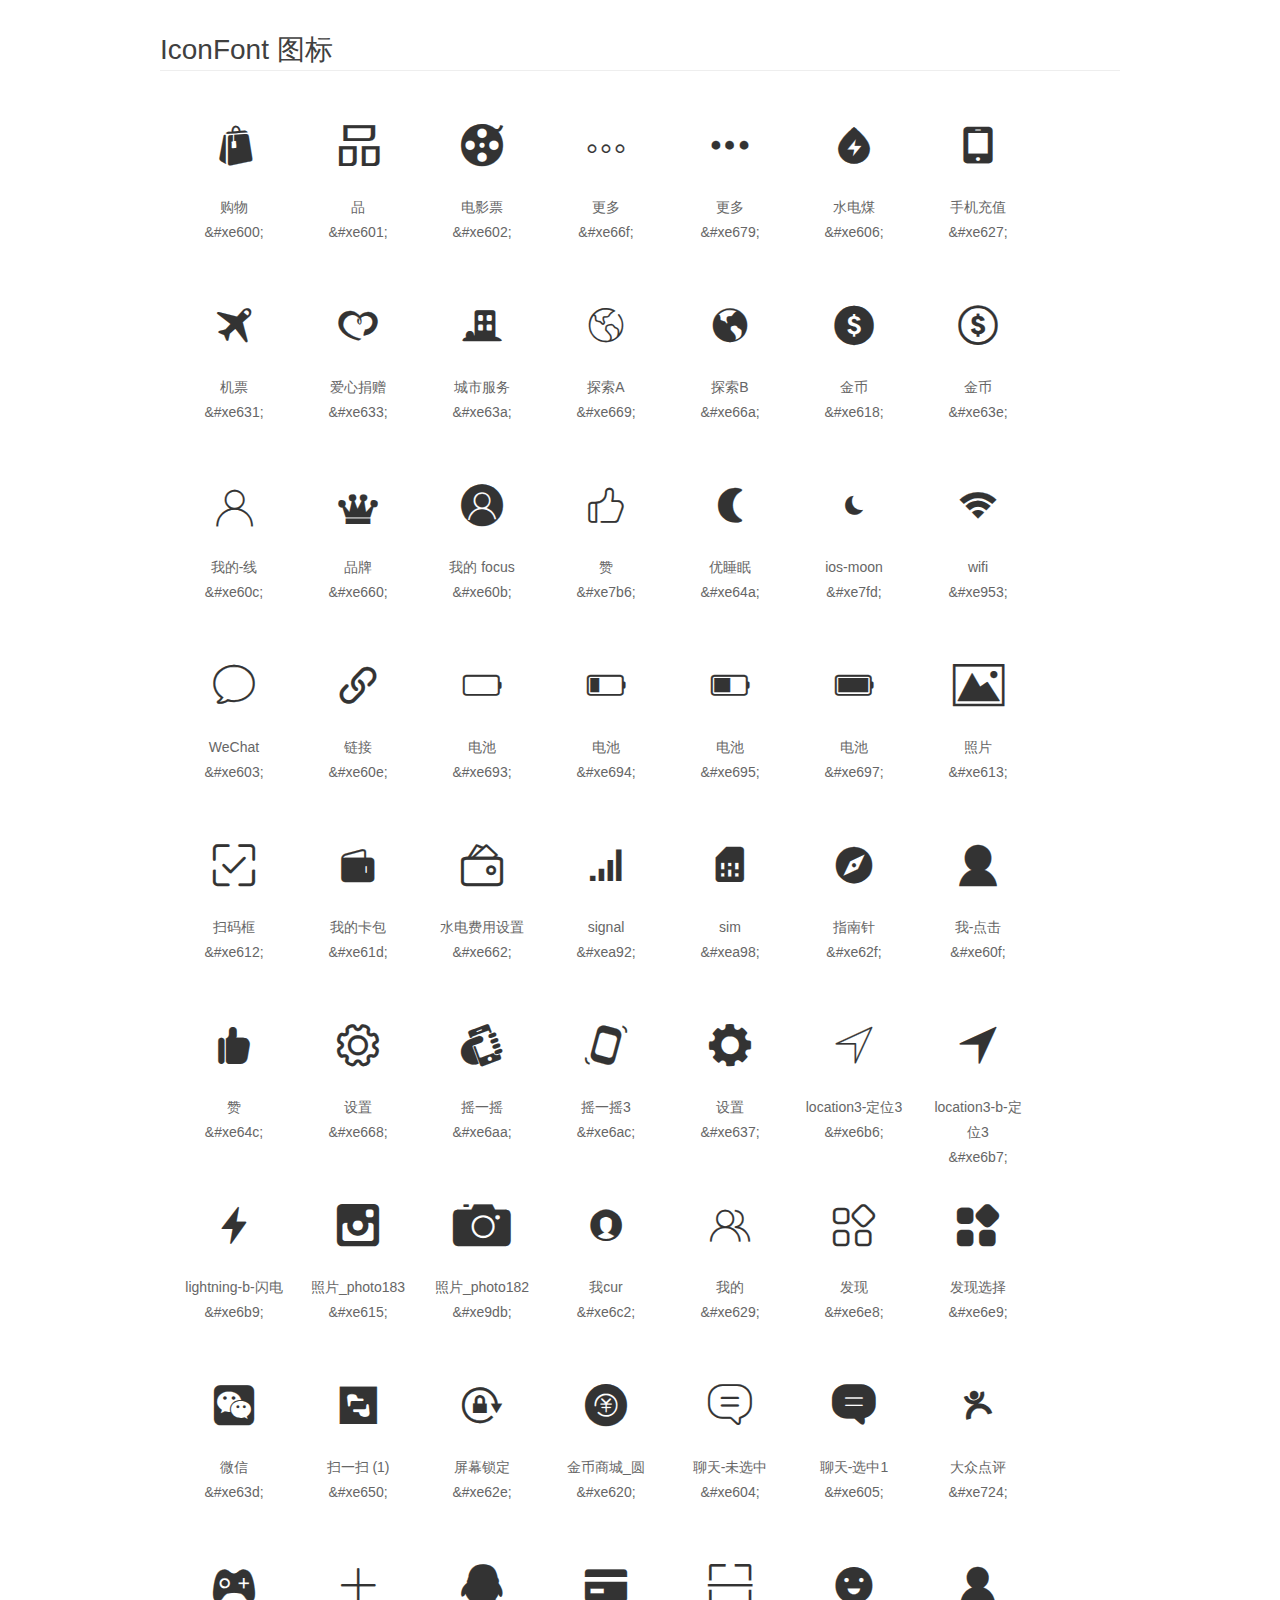
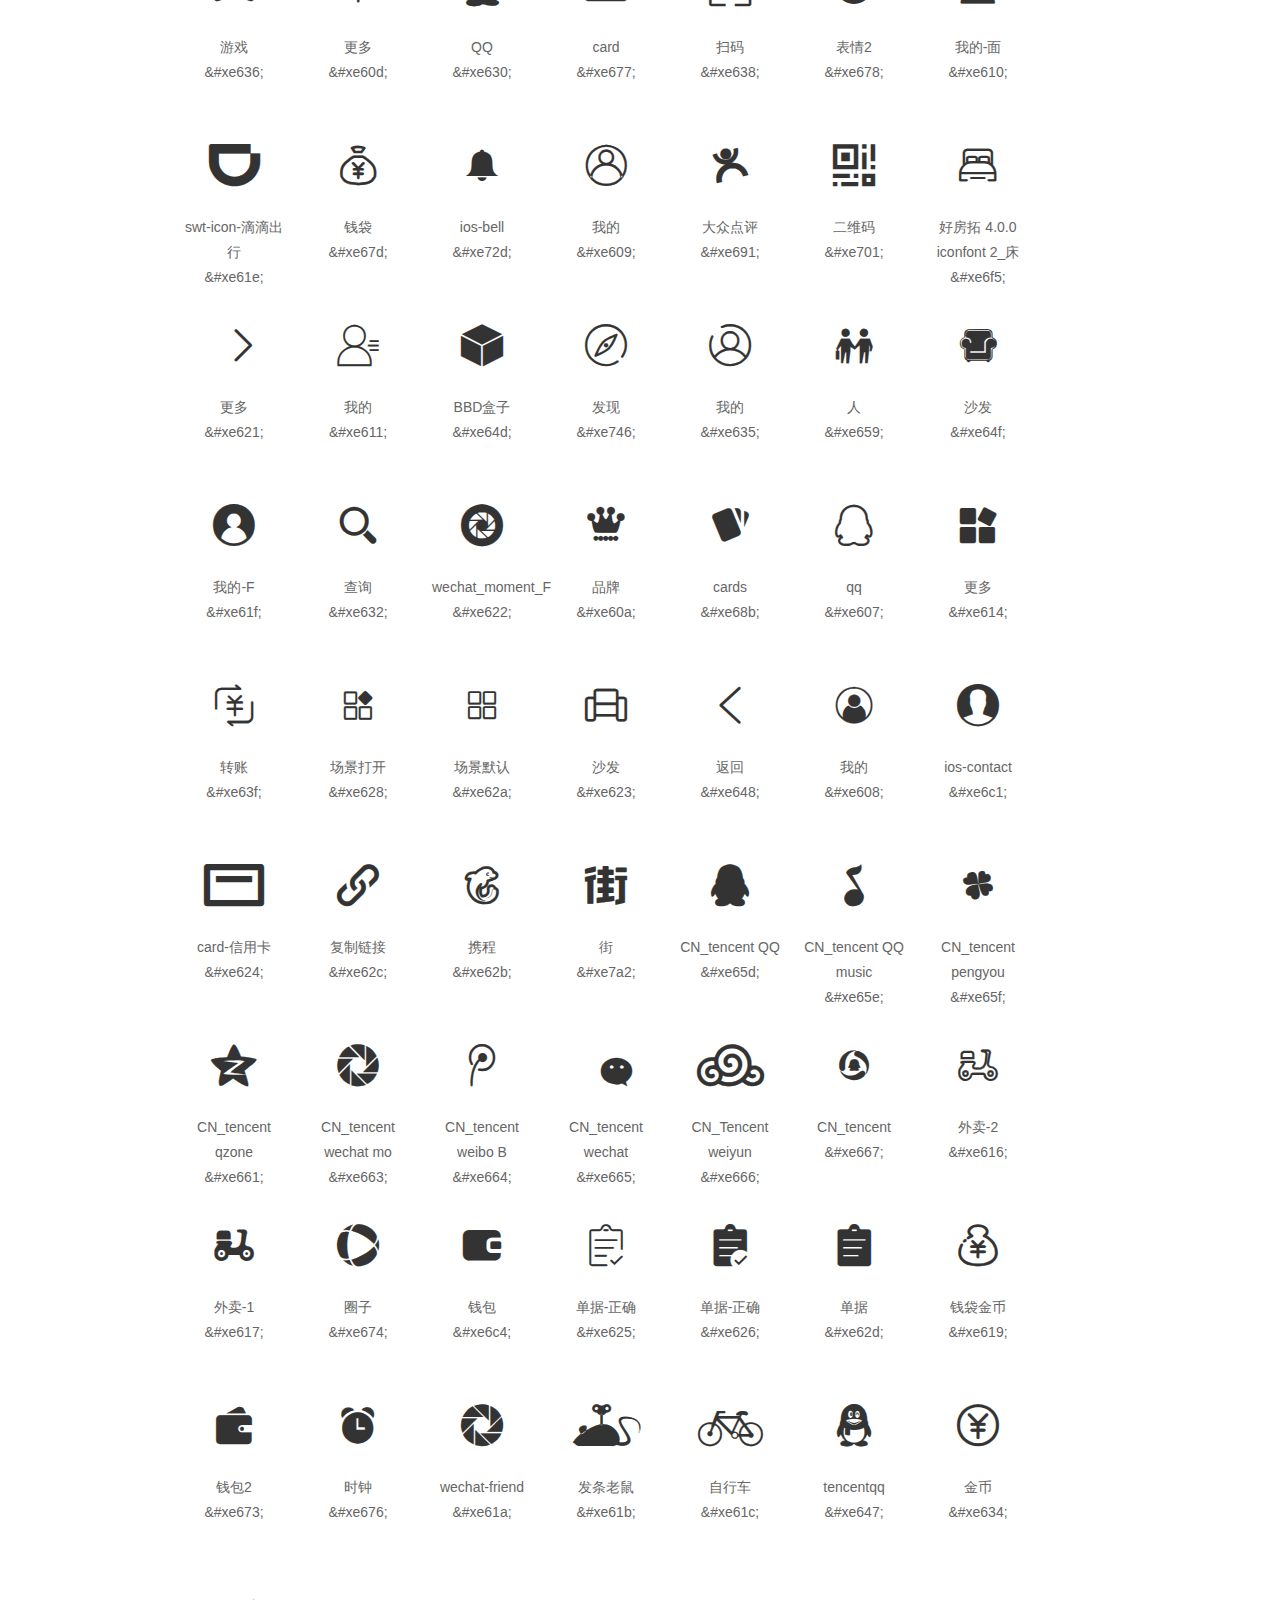
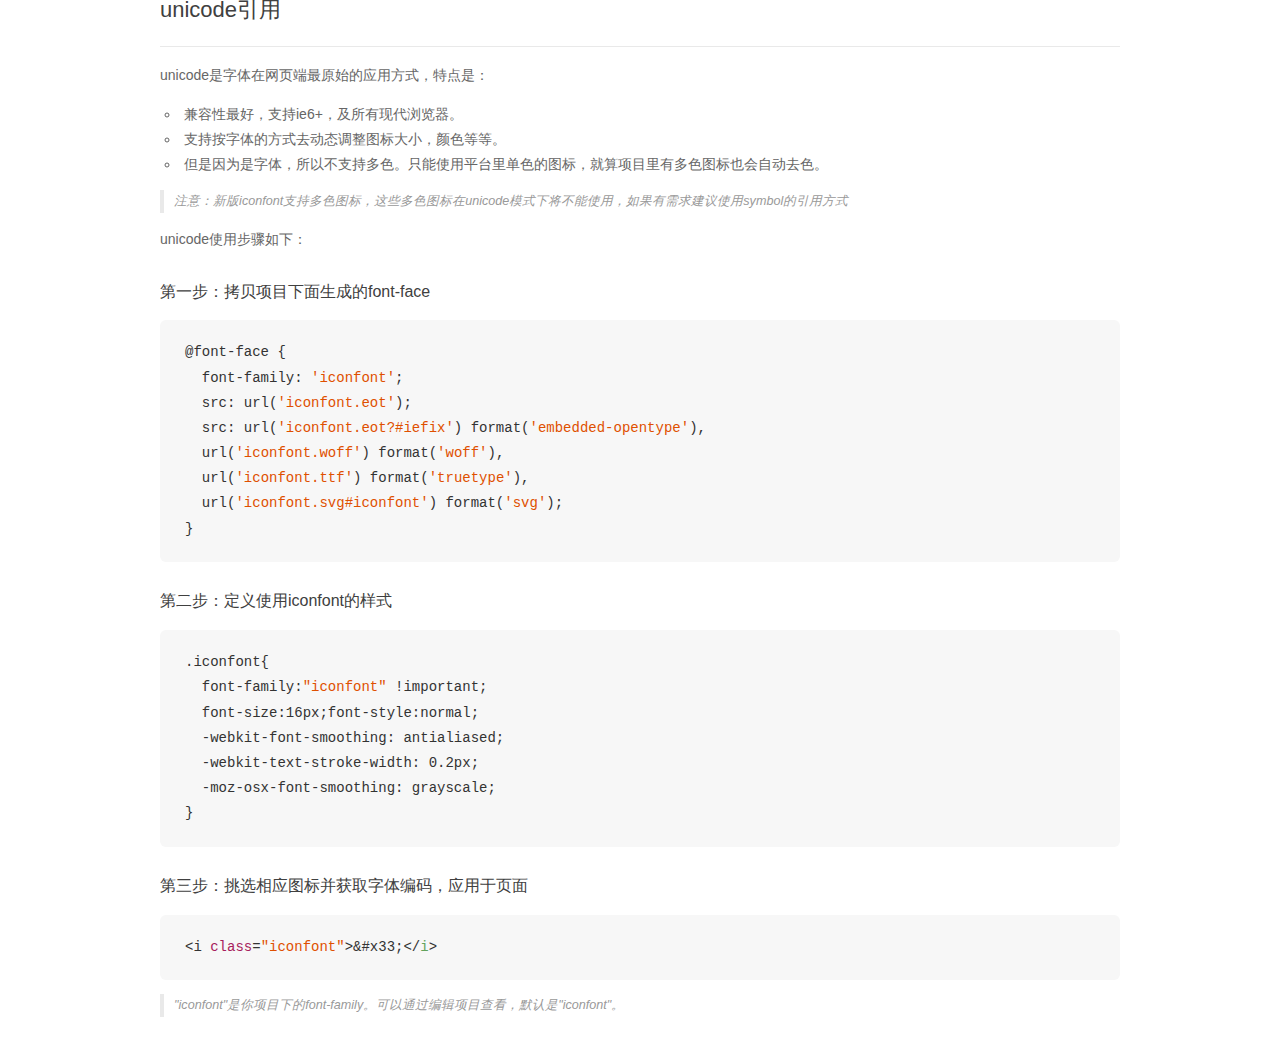
<file: icon/demo_unicode.html>
<!DOCTYPE html>
<html>
<head>
    <meta charset="utf-8"/>
    <title>IconFont</title>
    <link rel="stylesheet" href="demo.css">

    <style type="text/css">

        @font-face {font-family: "iconfont";
          src: url('iconfont.eot'); /* IE9*/
          src: url('iconfont.eot#iefix') format('embedded-opentype'), /* IE6-IE8 */
          url('iconfont.woff') format('woff'), /* chrome, firefox */
          url('iconfont.ttf') format('truetype'), /* chrome, firefox, opera, Safari, Android, iOS 4.2+*/
          url('iconfont.svg#iconfont') format('svg'); /* iOS 4.1- */
        }

        .iconfont {
          font-family:"iconfont" !important;
          font-size:16px;
          font-style:normal;
          -webkit-font-smoothing: antialiased;
          -webkit-text-stroke-width: 0.2px;
          -moz-osx-font-smoothing: grayscale;
        }

    </style>
</head>
<body>
    <div class="main markdown">
        <h1>IconFont 图标</h1>
        <ul class="icon_lists clear">
            
                <li>
                <i class="icon iconfont">&#xe600;</i>
                    <div class="name">购物</div>
                    <div class="code">&amp;#xe600;</div>
                </li>
            
                <li>
                <i class="icon iconfont">&#xe601;</i>
                    <div class="name">品</div>
                    <div class="code">&amp;#xe601;</div>
                </li>
            
                <li>
                <i class="icon iconfont">&#xe602;</i>
                    <div class="name">电影票</div>
                    <div class="code">&amp;#xe602;</div>
                </li>
            
                <li>
                <i class="icon iconfont">&#xe66f;</i>
                    <div class="name">更多</div>
                    <div class="code">&amp;#xe66f;</div>
                </li>
            
                <li>
                <i class="icon iconfont">&#xe679;</i>
                    <div class="name">更多</div>
                    <div class="code">&amp;#xe679;</div>
                </li>
            
                <li>
                <i class="icon iconfont">&#xe606;</i>
                    <div class="name">水电煤</div>
                    <div class="code">&amp;#xe606;</div>
                </li>
            
                <li>
                <i class="icon iconfont">&#xe627;</i>
                    <div class="name">手机充值</div>
                    <div class="code">&amp;#xe627;</div>
                </li>
            
                <li>
                <i class="icon iconfont">&#xe631;</i>
                    <div class="name">机票</div>
                    <div class="code">&amp;#xe631;</div>
                </li>
            
                <li>
                <i class="icon iconfont">&#xe633;</i>
                    <div class="name">爱心捐赠</div>
                    <div class="code">&amp;#xe633;</div>
                </li>
            
                <li>
                <i class="icon iconfont">&#xe63a;</i>
                    <div class="name">城市服务</div>
                    <div class="code">&amp;#xe63a;</div>
                </li>
            
                <li>
                <i class="icon iconfont">&#xe669;</i>
                    <div class="name">探索A</div>
                    <div class="code">&amp;#xe669;</div>
                </li>
            
                <li>
                <i class="icon iconfont">&#xe66a;</i>
                    <div class="name">探索B</div>
                    <div class="code">&amp;#xe66a;</div>
                </li>
            
                <li>
                <i class="icon iconfont">&#xe618;</i>
                    <div class="name">金币</div>
                    <div class="code">&amp;#xe618;</div>
                </li>
            
                <li>
                <i class="icon iconfont">&#xe63e;</i>
                    <div class="name">金币</div>
                    <div class="code">&amp;#xe63e;</div>
                </li>
            
                <li>
                <i class="icon iconfont">&#xe60c;</i>
                    <div class="name">我的-线</div>
                    <div class="code">&amp;#xe60c;</div>
                </li>
            
                <li>
                <i class="icon iconfont">&#xe660;</i>
                    <div class="name">品牌</div>
                    <div class="code">&amp;#xe660;</div>
                </li>
            
                <li>
                <i class="icon iconfont">&#xe60b;</i>
                    <div class="name">我的 focus</div>
                    <div class="code">&amp;#xe60b;</div>
                </li>
            
                <li>
                <i class="icon iconfont">&#xe7b6;</i>
                    <div class="name">赞</div>
                    <div class="code">&amp;#xe7b6;</div>
                </li>
            
                <li>
                <i class="icon iconfont">&#xe64a;</i>
                    <div class="name">优睡眠</div>
                    <div class="code">&amp;#xe64a;</div>
                </li>
            
                <li>
                <i class="icon iconfont">&#xe7fd;</i>
                    <div class="name">ios-moon</div>
                    <div class="code">&amp;#xe7fd;</div>
                </li>
            
                <li>
                <i class="icon iconfont">&#xe953;</i>
                    <div class="name">wifi</div>
                    <div class="code">&amp;#xe953;</div>
                </li>
            
                <li>
                <i class="icon iconfont">&#xe603;</i>
                    <div class="name">WeChat</div>
                    <div class="code">&amp;#xe603;</div>
                </li>
            
                <li>
                <i class="icon iconfont">&#xe60e;</i>
                    <div class="name">链接</div>
                    <div class="code">&amp;#xe60e;</div>
                </li>
            
                <li>
                <i class="icon iconfont">&#xe693;</i>
                    <div class="name">电池</div>
                    <div class="code">&amp;#xe693;</div>
                </li>
            
                <li>
                <i class="icon iconfont">&#xe694;</i>
                    <div class="name">电池</div>
                    <div class="code">&amp;#xe694;</div>
                </li>
            
                <li>
                <i class="icon iconfont">&#xe695;</i>
                    <div class="name">电池</div>
                    <div class="code">&amp;#xe695;</div>
                </li>
            
                <li>
                <i class="icon iconfont">&#xe697;</i>
                    <div class="name">电池</div>
                    <div class="code">&amp;#xe697;</div>
                </li>
            
                <li>
                <i class="icon iconfont">&#xe613;</i>
                    <div class="name">照片</div>
                    <div class="code">&amp;#xe613;</div>
                </li>
            
                <li>
                <i class="icon iconfont">&#xe612;</i>
                    <div class="name">扫码框</div>
                    <div class="code">&amp;#xe612;</div>
                </li>
            
                <li>
                <i class="icon iconfont">&#xe61d;</i>
                    <div class="name">我的卡包</div>
                    <div class="code">&amp;#xe61d;</div>
                </li>
            
                <li>
                <i class="icon iconfont">&#xe662;</i>
                    <div class="name">水电费用设置</div>
                    <div class="code">&amp;#xe662;</div>
                </li>
            
                <li>
                <i class="icon iconfont">&#xea92;</i>
                    <div class="name">signal</div>
                    <div class="code">&amp;#xea92;</div>
                </li>
            
                <li>
                <i class="icon iconfont">&#xea98;</i>
                    <div class="name">sim</div>
                    <div class="code">&amp;#xea98;</div>
                </li>
            
                <li>
                <i class="icon iconfont">&#xe62f;</i>
                    <div class="name">指南针</div>
                    <div class="code">&amp;#xe62f;</div>
                </li>
            
                <li>
                <i class="icon iconfont">&#xe60f;</i>
                    <div class="name">我-点击</div>
                    <div class="code">&amp;#xe60f;</div>
                </li>
            
                <li>
                <i class="icon iconfont">&#xe64c;</i>
                    <div class="name">赞</div>
                    <div class="code">&amp;#xe64c;</div>
                </li>
            
                <li>
                <i class="icon iconfont">&#xe668;</i>
                    <div class="name">设置</div>
                    <div class="code">&amp;#xe668;</div>
                </li>
            
                <li>
                <i class="icon iconfont">&#xe6aa;</i>
                    <div class="name">摇一摇</div>
                    <div class="code">&amp;#xe6aa;</div>
                </li>
            
                <li>
                <i class="icon iconfont">&#xe6ac;</i>
                    <div class="name">摇一摇3</div>
                    <div class="code">&amp;#xe6ac;</div>
                </li>
            
                <li>
                <i class="icon iconfont">&#xe637;</i>
                    <div class="name">设置</div>
                    <div class="code">&amp;#xe637;</div>
                </li>
            
                <li>
                <i class="icon iconfont">&#xe6b6;</i>
                    <div class="name">location3-定位3</div>
                    <div class="code">&amp;#xe6b6;</div>
                </li>
            
                <li>
                <i class="icon iconfont">&#xe6b7;</i>
                    <div class="name">location3-b-定位3</div>
                    <div class="code">&amp;#xe6b7;</div>
                </li>
            
                <li>
                <i class="icon iconfont">&#xe6b9;</i>
                    <div class="name">lightning-b-闪电</div>
                    <div class="code">&amp;#xe6b9;</div>
                </li>
            
                <li>
                <i class="icon iconfont">&#xe615;</i>
                    <div class="name">照片_photo183</div>
                    <div class="code">&amp;#xe615;</div>
                </li>
            
                <li>
                <i class="icon iconfont">&#xe9db;</i>
                    <div class="name">照片_photo182</div>
                    <div class="code">&amp;#xe9db;</div>
                </li>
            
                <li>
                <i class="icon iconfont">&#xe6c2;</i>
                    <div class="name">我cur</div>
                    <div class="code">&amp;#xe6c2;</div>
                </li>
            
                <li>
                <i class="icon iconfont">&#xe629;</i>
                    <div class="name">我的</div>
                    <div class="code">&amp;#xe629;</div>
                </li>
            
                <li>
                <i class="icon iconfont">&#xe6e8;</i>
                    <div class="name">发现</div>
                    <div class="code">&amp;#xe6e8;</div>
                </li>
            
                <li>
                <i class="icon iconfont">&#xe6e9;</i>
                    <div class="name">发现选择</div>
                    <div class="code">&amp;#xe6e9;</div>
                </li>
            
                <li>
                <i class="icon iconfont">&#xe63d;</i>
                    <div class="name">微信</div>
                    <div class="code">&amp;#xe63d;</div>
                </li>
            
                <li>
                <i class="icon iconfont">&#xe650;</i>
                    <div class="name">扫一扫 (1)</div>
                    <div class="code">&amp;#xe650;</div>
                </li>
            
                <li>
                <i class="icon iconfont">&#xe62e;</i>
                    <div class="name">屏幕锁定</div>
                    <div class="code">&amp;#xe62e;</div>
                </li>
            
                <li>
                <i class="icon iconfont">&#xe620;</i>
                    <div class="name">金币商城_圆</div>
                    <div class="code">&amp;#xe620;</div>
                </li>
            
                <li>
                <i class="icon iconfont">&#xe604;</i>
                    <div class="name">聊天-未选中</div>
                    <div class="code">&amp;#xe604;</div>
                </li>
            
                <li>
                <i class="icon iconfont">&#xe605;</i>
                    <div class="name">聊天-选中1</div>
                    <div class="code">&amp;#xe605;</div>
                </li>
            
                <li>
                <i class="icon iconfont">&#xe724;</i>
                    <div class="name">大众点评</div>
                    <div class="code">&amp;#xe724;</div>
                </li>
            
                <li>
                <i class="icon iconfont">&#xe636;</i>
                    <div class="name">游戏</div>
                    <div class="code">&amp;#xe636;</div>
                </li>
            
                <li>
                <i class="icon iconfont">&#xe60d;</i>
                    <div class="name">更多</div>
                    <div class="code">&amp;#xe60d;</div>
                </li>
            
                <li>
                <i class="icon iconfont">&#xe630;</i>
                    <div class="name">QQ</div>
                    <div class="code">&amp;#xe630;</div>
                </li>
            
                <li>
                <i class="icon iconfont">&#xe677;</i>
                    <div class="name">card</div>
                    <div class="code">&amp;#xe677;</div>
                </li>
            
                <li>
                <i class="icon iconfont">&#xe638;</i>
                    <div class="name">扫码</div>
                    <div class="code">&amp;#xe638;</div>
                </li>
            
                <li>
                <i class="icon iconfont">&#xe678;</i>
                    <div class="name">表情2</div>
                    <div class="code">&amp;#xe678;</div>
                </li>
            
                <li>
                <i class="icon iconfont">&#xe610;</i>
                    <div class="name">我的-面</div>
                    <div class="code">&amp;#xe610;</div>
                </li>
            
                <li>
                <i class="icon iconfont">&#xe61e;</i>
                    <div class="name">swt-icon-滴滴出行</div>
                    <div class="code">&amp;#xe61e;</div>
                </li>
            
                <li>
                <i class="icon iconfont">&#xe67d;</i>
                    <div class="name">钱袋</div>
                    <div class="code">&amp;#xe67d;</div>
                </li>
            
                <li>
                <i class="icon iconfont">&#xe72d;</i>
                    <div class="name">ios-bell</div>
                    <div class="code">&amp;#xe72d;</div>
                </li>
            
                <li>
                <i class="icon iconfont">&#xe609;</i>
                    <div class="name">我的</div>
                    <div class="code">&amp;#xe609;</div>
                </li>
            
                <li>
                <i class="icon iconfont">&#xe691;</i>
                    <div class="name">大众点评</div>
                    <div class="code">&amp;#xe691;</div>
                </li>
            
                <li>
                <i class="icon iconfont">&#xe701;</i>
                    <div class="name">二维码</div>
                    <div class="code">&amp;#xe701;</div>
                </li>
            
                <li>
                <i class="icon iconfont">&#xe6f5;</i>
                    <div class="name">好房拓 4.0.0 iconfont 2_床</div>
                    <div class="code">&amp;#xe6f5;</div>
                </li>
            
                <li>
                <i class="icon iconfont">&#xe621;</i>
                    <div class="name">更多</div>
                    <div class="code">&amp;#xe621;</div>
                </li>
            
                <li>
                <i class="icon iconfont">&#xe611;</i>
                    <div class="name">我的</div>
                    <div class="code">&amp;#xe611;</div>
                </li>
            
                <li>
                <i class="icon iconfont">&#xe64d;</i>
                    <div class="name">BBD盒子</div>
                    <div class="code">&amp;#xe64d;</div>
                </li>
            
                <li>
                <i class="icon iconfont">&#xe746;</i>
                    <div class="name">发现</div>
                    <div class="code">&amp;#xe746;</div>
                </li>
            
                <li>
                <i class="icon iconfont">&#xe635;</i>
                    <div class="name">我的</div>
                    <div class="code">&amp;#xe635;</div>
                </li>
            
                <li>
                <i class="icon iconfont">&#xe659;</i>
                    <div class="name">人</div>
                    <div class="code">&amp;#xe659;</div>
                </li>
            
                <li>
                <i class="icon iconfont">&#xe64f;</i>
                    <div class="name">沙发</div>
                    <div class="code">&amp;#xe64f;</div>
                </li>
            
                <li>
                <i class="icon iconfont">&#xe61f;</i>
                    <div class="name">我的-F</div>
                    <div class="code">&amp;#xe61f;</div>
                </li>
            
                <li>
                <i class="icon iconfont">&#xe632;</i>
                    <div class="name">查询</div>
                    <div class="code">&amp;#xe632;</div>
                </li>
            
                <li>
                <i class="icon iconfont">&#xe622;</i>
                    <div class="name">wechat_moment_F</div>
                    <div class="code">&amp;#xe622;</div>
                </li>
            
                <li>
                <i class="icon iconfont">&#xe60a;</i>
                    <div class="name">品牌</div>
                    <div class="code">&amp;#xe60a;</div>
                </li>
            
                <li>
                <i class="icon iconfont">&#xe68b;</i>
                    <div class="name">cards</div>
                    <div class="code">&amp;#xe68b;</div>
                </li>
            
                <li>
                <i class="icon iconfont">&#xe607;</i>
                    <div class="name">qq</div>
                    <div class="code">&amp;#xe607;</div>
                </li>
            
                <li>
                <i class="icon iconfont">&#xe614;</i>
                    <div class="name">更多</div>
                    <div class="code">&amp;#xe614;</div>
                </li>
            
                <li>
                <i class="icon iconfont">&#xe63f;</i>
                    <div class="name">转账</div>
                    <div class="code">&amp;#xe63f;</div>
                </li>
            
                <li>
                <i class="icon iconfont">&#xe628;</i>
                    <div class="name">场景打开</div>
                    <div class="code">&amp;#xe628;</div>
                </li>
            
                <li>
                <i class="icon iconfont">&#xe62a;</i>
                    <div class="name">场景默认</div>
                    <div class="code">&amp;#xe62a;</div>
                </li>
            
                <li>
                <i class="icon iconfont">&#xe623;</i>
                    <div class="name">沙发</div>
                    <div class="code">&amp;#xe623;</div>
                </li>
            
                <li>
                <i class="icon iconfont">&#xe648;</i>
                    <div class="name">返回</div>
                    <div class="code">&amp;#xe648;</div>
                </li>
            
                <li>
                <i class="icon iconfont">&#xe608;</i>
                    <div class="name">我的</div>
                    <div class="code">&amp;#xe608;</div>
                </li>
            
                <li>
                <i class="icon iconfont">&#xe6c1;</i>
                    <div class="name">ios-contact</div>
                    <div class="code">&amp;#xe6c1;</div>
                </li>
            
                <li>
                <i class="icon iconfont">&#xe624;</i>
                    <div class="name">card-信用卡</div>
                    <div class="code">&amp;#xe624;</div>
                </li>
            
                <li>
                <i class="icon iconfont">&#xe62c;</i>
                    <div class="name">复制链接</div>
                    <div class="code">&amp;#xe62c;</div>
                </li>
            
                <li>
                <i class="icon iconfont">&#xe62b;</i>
                    <div class="name">携程</div>
                    <div class="code">&amp;#xe62b;</div>
                </li>
            
                <li>
                <i class="icon iconfont">&#xe7a2;</i>
                    <div class="name">街</div>
                    <div class="code">&amp;#xe7a2;</div>
                </li>
            
                <li>
                <i class="icon iconfont">&#xe65d;</i>
                    <div class="name">CN_tencent QQ</div>
                    <div class="code">&amp;#xe65d;</div>
                </li>
            
                <li>
                <i class="icon iconfont">&#xe65e;</i>
                    <div class="name">CN_tencent QQ music</div>
                    <div class="code">&amp;#xe65e;</div>
                </li>
            
                <li>
                <i class="icon iconfont">&#xe65f;</i>
                    <div class="name">CN_tencent pengyou</div>
                    <div class="code">&amp;#xe65f;</div>
                </li>
            
                <li>
                <i class="icon iconfont">&#xe661;</i>
                    <div class="name">CN_tencent qzone</div>
                    <div class="code">&amp;#xe661;</div>
                </li>
            
                <li>
                <i class="icon iconfont">&#xe663;</i>
                    <div class="name">CN_tencent wechat mo</div>
                    <div class="code">&amp;#xe663;</div>
                </li>
            
                <li>
                <i class="icon iconfont">&#xe664;</i>
                    <div class="name">CN_tencent weibo B</div>
                    <div class="code">&amp;#xe664;</div>
                </li>
            
                <li>
                <i class="icon iconfont">&#xe665;</i>
                    <div class="name">CN_tencent wechat</div>
                    <div class="code">&amp;#xe665;</div>
                </li>
            
                <li>
                <i class="icon iconfont">&#xe666;</i>
                    <div class="name">CN_Tencent weiyun</div>
                    <div class="code">&amp;#xe666;</div>
                </li>
            
                <li>
                <i class="icon iconfont">&#xe667;</i>
                    <div class="name">CN_tencent</div>
                    <div class="code">&amp;#xe667;</div>
                </li>
            
                <li>
                <i class="icon iconfont">&#xe616;</i>
                    <div class="name">外卖-2</div>
                    <div class="code">&amp;#xe616;</div>
                </li>
            
                <li>
                <i class="icon iconfont">&#xe617;</i>
                    <div class="name">外卖-1</div>
                    <div class="code">&amp;#xe617;</div>
                </li>
            
                <li>
                <i class="icon iconfont">&#xe674;</i>
                    <div class="name">圈子</div>
                    <div class="code">&amp;#xe674;</div>
                </li>
            
                <li>
                <i class="icon iconfont">&#xe6c4;</i>
                    <div class="name">钱包</div>
                    <div class="code">&amp;#xe6c4;</div>
                </li>
            
                <li>
                <i class="icon iconfont">&#xe625;</i>
                    <div class="name">单据-正确</div>
                    <div class="code">&amp;#xe625;</div>
                </li>
            
                <li>
                <i class="icon iconfont">&#xe626;</i>
                    <div class="name">单据-正确</div>
                    <div class="code">&amp;#xe626;</div>
                </li>
            
                <li>
                <i class="icon iconfont">&#xe62d;</i>
                    <div class="name">单据</div>
                    <div class="code">&amp;#xe62d;</div>
                </li>
            
                <li>
                <i class="icon iconfont">&#xe619;</i>
                    <div class="name">钱袋金币</div>
                    <div class="code">&amp;#xe619;</div>
                </li>
            
                <li>
                <i class="icon iconfont">&#xe673;</i>
                    <div class="name">钱包2</div>
                    <div class="code">&amp;#xe673;</div>
                </li>
            
                <li>
                <i class="icon iconfont">&#xe676;</i>
                    <div class="name">时钟</div>
                    <div class="code">&amp;#xe676;</div>
                </li>
            
                <li>
                <i class="icon iconfont">&#xe61a;</i>
                    <div class="name">wechat-friend</div>
                    <div class="code">&amp;#xe61a;</div>
                </li>
            
                <li>
                <i class="icon iconfont">&#xe61b;</i>
                    <div class="name">发条老鼠</div>
                    <div class="code">&amp;#xe61b;</div>
                </li>
            
                <li>
                <i class="icon iconfont">&#xe61c;</i>
                    <div class="name">自行车</div>
                    <div class="code">&amp;#xe61c;</div>
                </li>
            
                <li>
                <i class="icon iconfont">&#xe647;</i>
                    <div class="name">tencentqq</div>
                    <div class="code">&amp;#xe647;</div>
                </li>
            
                <li>
                <i class="icon iconfont">&#xe634;</i>
                    <div class="name">金币</div>
                    <div class="code">&amp;#xe634;</div>
                </li>
            
        </ul>
        <h2 id="unicode-">unicode引用</h2>
        <hr>

        <p>unicode是字体在网页端最原始的应用方式，特点是：</p>
        <ul>
        <li>兼容性最好，支持ie6+，及所有现代浏览器。</li>
        <li>支持按字体的方式去动态调整图标大小，颜色等等。</li>
        <li>但是因为是字体，所以不支持多色。只能使用平台里单色的图标，就算项目里有多色图标也会自动去色。</li>
        </ul>
        <blockquote>
        <p>注意：新版iconfont支持多色图标，这些多色图标在unicode模式下将不能使用，如果有需求建议使用symbol的引用方式</p>
        </blockquote>
        <p>unicode使用步骤如下：</p>
        <h3 id="-font-face">第一步：拷贝项目下面生成的font-face</h3>
        <pre><code class="lang-js hljs javascript">@font-face {
  font-family: <span class="hljs-string">'iconfont'</span>;
  src: url(<span class="hljs-string">'iconfont.eot'</span>);
  src: url(<span class="hljs-string">'iconfont.eot?#iefix'</span>) format(<span class="hljs-string">'embedded-opentype'</span>),
  url(<span class="hljs-string">'iconfont.woff'</span>) format(<span class="hljs-string">'woff'</span>),
  url(<span class="hljs-string">'iconfont.ttf'</span>) format(<span class="hljs-string">'truetype'</span>),
  url(<span class="hljs-string">'iconfont.svg#iconfont'</span>) format(<span class="hljs-string">'svg'</span>);
}
</code></pre>
        <h3 id="-iconfont-">第二步：定义使用iconfont的样式</h3>
        <pre><code class="lang-js hljs javascript">.iconfont{
  font-family:<span class="hljs-string">"iconfont"</span> !important;
  font-size:<span class="hljs-number">16</span>px;font-style:normal;
  -webkit-font-smoothing: antialiased;
  -webkit-text-stroke-width: <span class="hljs-number">0.2</span>px;
  -moz-osx-font-smoothing: grayscale;
}
</code></pre>
        <h3 id="-">第三步：挑选相应图标并获取字体编码，应用于页面</h3>
        <pre><code class="lang-js hljs javascript">&lt;i <span class="hljs-class"><span class="hljs-keyword">class</span></span>=<span class="hljs-string">"iconfont"</span>&gt;&amp;#x33;<span class="xml"><span class="hljs-tag">&lt;/<span class="hljs-name">i</span>&gt;</span></span></code></pre>

        <blockquote>
        <p>"iconfont"是你项目下的font-family。可以通过编辑项目查看，默认是"iconfont"。</p>
        </blockquote>
    </div>


</body>
</html>
</file>
<file: icon/iconfont.css>
@font-face {font-family: "iconfont";
  src: url('iconfont.eot?t=1530077849050'); /* IE9*/
  src: url('iconfont.eot?t=1530077849050#iefix') format('embedded-opentype'), /* IE6-IE8 */
  url('[data-uri]') format('woff'),
  url('iconfont.ttf?t=1530077849050') format('truetype'), /* chrome, firefox, opera, Safari, Android, iOS 4.2+*/
  url('iconfont.svg?t=1530077849050#iconfont') format('svg'); /* iOS 4.1- */
}

.iconfont {
  font-family:"iconfont" !important;
  font-size:16px;
  font-style:normal;
  -webkit-font-smoothing: antialiased;
  -moz-osx-font-smoothing: grayscale;
}

.icon-gouwu:before { content: "\e600"; }

.icon-pin:before { content: "\e601"; }

.icon-dianyingpiao:before { content: "\e602"; }

.icon-83:before { content: "\e66f"; }

.icon-msnui-more:before { content: "\e679"; }

.icon-shuidianmei:before { content: "\e606"; }

.icon-shoujichongzhi:before { content: "\e627"; }

.icon-jipiao:before { content: "\e631"; }

.icon-aixinjuanzeng:before { content: "\e633"; }

.icon-chengshifuwu:before { content: "\e63a"; }

.icon-tansuoa:before { content: "\e669"; }

.icon-tansuob:before { content: "\e66a"; }

.icon-tubiao207:before { content: "\e618"; }

.icon-tubiao2071:before { content: "\e63e"; }

.icon-wodexian:before { content: "\e60c"; }

.icon-brand:before { content: "\e660"; }

.icon-04f:before { content: "\e60b"; }

.icon-zan2:before { content: "\e7b6"; }

.icon-youshuimian:before { content: "\e64a"; }

.icon-iosmoon:before { content: "\e7fd"; }

.icon-wifi:before { content: "\e953"; }

.icon-wechat:before { content: "\e603"; }

.icon-share_link:before { content: "\e60e"; }

.icon-iconset0248:before { content: "\e693"; }

.icon-iconset0249:before { content: "\e694"; }

.icon-iconset0250:before { content: "\e695"; }

.icon-iconset0252:before { content: "\e697"; }

.icon-zhaopianphotos11:before { content: "\e613"; }

.icon-20:before { content: "\e612"; }

.icon-wodeqiabao0101:before { content: "\e61d"; }

.icon-shuidianfeiyongshezhi:before { content: "\e662"; }

.icon-signal:before { content: "\ea92"; }

.icon-sim:before { content: "\ea98"; }

.icon-zhinanzhen:before { content: "\e62f"; }

.icon-wodianji:before { content: "\e60f"; }

.icon-zan:before { content: "\e64c"; }

.icon-shezhi:before { content: "\e668"; }

.icon-yaoyiyao:before { content: "\e6aa"; }

.icon-yaoyiyao3:before { content: "\e6ac"; }

.icon-shezhi1:before { content: "\e637"; }

.icon-location3dingwei3:before { content: "\e6b6"; }

.icon-location3bdingwei3:before { content: "\e6b7"; }

.icon-lightningbshandian:before { content: "\e6b9"; }

.icon-zhaopianphoto183:before { content: "\e615"; }

.icon-zhaopianphoto182:before { content: "\e9db"; }

.icon-wocur:before { content: "\e6c2"; }

.icon-wode:before { content: "\e629"; }

.icon-faxian1:before { content: "\e6e8"; }

.icon-faxianxuanze:before { content: "\e6e9"; }

.icon-weixin:before { content: "\e63d"; }

.icon-saoyisao1:before { content: "\e650"; }

.icon-pingmusuoding:before { content: "\e62e"; }

.icon-jinbishangchengyuan:before { content: "\e620"; }

.icon-liaotianweixuanzhong:before { content: "\e604"; }

.icon-liaotianxuanzhong1:before { content: "\e605"; }

.icon-changyonglogo42:before { content: "\e724"; }

.icon-iconfontyouxihudong:before { content: "\e636"; }

.icon-gengduo:before { content: "\e60d"; }

.icon-icon_qq:before { content: "\e630"; }

.icon-card:before { content: "\e677"; }

.icon-Scancode:before { content: "\e638"; }

.icon-biaoqing2:before { content: "\e678"; }

.icon-wodemian:before { content: "\e610"; }

.icon-swticondidichuxing:before { content: "\e61e"; }

.icon-qiandai:before { content: "\e67d"; }

.icon-iosbell:before { content: "\e72d"; }

.icon-me:before { content: "\e609"; }

.icon-dazhongdianping:before { content: "\e691"; }

.icon-erweima:before { content: "\e701"; }

.icon-haofangtuo400iconfont2chuang:before { content: "\e6f5"; }

.icon-gengduo1:before { content: "\e621"; }

.icon-wode1:before { content: "\e611"; }

.icon-BBDhezi:before { content: "\e64d"; }

.icon-faxian:before { content: "\e746"; }

.icon-wode2:before { content: "\e635"; }

.icon-7:before { content: "\e659"; }

.icon-shafa:before { content: "\e64f"; }

.icon-wode-F:before { content: "\e61f"; }

.icon-icon-chaxun:before { content: "\e632"; }

.icon-wechat_moment_F:before { content: "\e622"; }

.icon-pinpai:before { content: "\e60a"; }

.icon-cards:before { content: "\e68b"; }

.icon-qq:before { content: "\e607"; }

.icon-gengduo2:before { content: "\e614"; }

.icon-weibiaoti5:before { content: "\e63f"; }

.icon-changjingdakai:before { content: "\e628"; }

.icon-changjingmoren:before { content: "\e62a"; }

.icon-shafa1:before { content: "\e623"; }

.icon-fanhui:before { content: "\e648"; }

.icon-wode3:before { content: "\e608"; }

.icon-ios-contact:before { content: "\e6c1"; }

.icon-credit-card:before { content: "\e624"; }

.icon-fuzhilianjie:before { content: "\e62c"; }

.icon-xiecheng:before { content: "\e62b"; }

.icon-jie:before { content: "\e7a2"; }

.icon-CN_tencentQQ:before { content: "\e65d"; }

.icon-CN_tencentQQmusic:before { content: "\e65e"; }

.icon-CN_tencentpengyou:before { content: "\e65f"; }

.icon-CN_tencentqzone:before { content: "\e661"; }

.icon-CN_tencentwechatmo:before { content: "\e663"; }

.icon-CN_tencentweiboB:before { content: "\e664"; }

.icon-CN_tencentwechat:before { content: "\e665"; }

.icon-CN_Tencentweiyun:before { content: "\e666"; }

.icon-CN_tencent:before { content: "\e667"; }

.icon-waimai-:before { content: "\e616"; }

.icon-waimai-1:before { content: "\e617"; }

.icon-quanzi:before { content: "\e674"; }

.icon-qianbao:before { content: "\e6c4"; }

.icon-danju-zhengque:before { content: "\e625"; }

.icon-danju-zhengque-tianchong:before { content: "\e626"; }

.icon-danju-tianchong:before { content: "\e62d"; }

.icon-qiandaijinbi:before { content: "\e619"; }

.icon-qianbao1:before { content: "\e673"; }

.icon-shizhong:before { content: "\e676"; }

.icon-wechat-friend:before { content: "\e61a"; }

.icon-fatiaolaoshu:before { content: "\e61b"; }

.icon-zihangche:before { content: "\e61c"; }

.icon-tencentqq:before { content: "\e647"; }

.icon-jinbi:before { content: "\e634"; }
</file>
<file: icon/demo.css>
*{margin: 0;padding: 0;list-style: none;}
/*
KISSY CSS Reset
理念：1. reset 的目的不是清除浏览器的默认样式，这仅是部分工作。清除和重置是紧密不可分的。
2. reset 的目的不是让默认样式在所有浏览器下一致，而是减少默认样式有可能带来的问题。
3. reset 期望提供一套普适通用的基础样式。但没有银弹，推荐根据具体需求，裁剪和修改后再使用。
特色：1. 适应中文；2. 基于最新主流浏览器。
维护：玉伯<lifesinger@gmail.com>, 正淳<ragecarrier@gmail.com>
 */

/** 清除内外边距 **/
body, h1, h2, h3, h4, h5, h6, hr, p, blockquote, /* structural elements 结构元素 */
dl, dt, dd, ul, ol, li, /* list elements 列表元素 */
pre, /* text formatting elements 文本格式元素 */
form, fieldset, legend, button, input, textarea, /* form elements 表单元素 */
th, td /* table elements 表格元素 */ {
  margin: 0;
  padding: 0;
}

/** 设置默认字体 **/
body,
button, input, select, textarea /* for ie */ {
  font: 12px/1.5 tahoma, arial, \5b8b\4f53, sans-serif;
}
h1, h2, h3, h4, h5, h6 { font-size: 100%; }
address, cite, dfn, em, var { font-style: normal; } /* 将斜体扶正 */
code, kbd, pre, samp { font-family: courier new, courier, monospace; } /* 统一等宽字体 */
small { font-size: 12px; } /* 小于 12px 的中文很难阅读，让 small 正常化 */

/** 重置列表元素 **/
ul, ol { list-style: none; }

/** 重置文本格式元素 **/
a { text-decoration: none; }
a:hover { text-decoration: underline; }


/** 重置表单元素 **/
legend { color: #000; } /* for ie6 */
fieldset, img { border: 0; } /* img 搭车：让链接里的 img 无边框 */
button, input, select, textarea { font-size: 100%; } /* 使得表单元素在 ie 下能继承字体大小 */
/* 注：optgroup 无法扶正 */

/** 重置表格元素 **/
table { border-collapse: collapse; border-spacing: 0; }

/* 清除浮动 */
.ks-clear:after, .clear:after {
  content: '\20';
  display: block;
  height: 0;
  clear: both;
}
.ks-clear, .clear {
  *zoom: 1;
}

.main {
  padding: 30px 100px;
width: 960px;
margin: 0 auto;
}
.main h1{font-size:36px; color:#333; text-align:left;margin-bottom:30px; border-bottom: 1px solid #eee;}

.helps{margin-top:40px;}
.helps pre{
  padding:20px;
  margin:10px 0;
  border:solid 1px #e7e1cd;
  background-color: #fffdef;
  overflow: auto;
}

.icon_lists{
  width: 100% !important;

}

.icon_lists li{
  float:left;
  width: 100px;
  height:180px;
  text-align: center;
  list-style: none !important;
}
.icon_lists .icon{
  font-size: 42px;
  line-height: 100px;
  margin: 10px 0;
  color:#333;
  -webkit-transition: font-size 0.25s ease-out 0s;
  -moz-transition: font-size 0.25s ease-out 0s;
  transition: font-size 0.25s ease-out 0s;

}
.icon_lists .icon:hover{
  font-size: 100px;
}



.markdown {
  color: #666;
  font-size: 14px;
  line-height: 1.8;
}

.highlight {
  line-height: 1.5;
}

.markdown img {
  vertical-align: middle;
  max-width: 100%;
}

.markdown h1 {
  color: #404040;
  font-weight: 500;
  line-height: 40px;
  margin-bottom: 24px;
}

.markdown h2,
.markdown h3,
.markdown h4,
.markdown h5,
.markdown h6 {
  color: #404040;
  margin: 1.6em 0 0.6em 0;
  font-weight: 500;
  clear: both;
}

.markdown h1 {
  font-size: 28px;
}

.markdown h2 {
  font-size: 22px;
}

.markdown h3 {
  font-size: 16px;
}

.markdown h4 {
  font-size: 14px;
}

.markdown h5 {
  font-size: 12px;
}

.markdown h6 {
  font-size: 12px;
}

.markdown hr {
  height: 1px;
  border: 0;
  background: #e9e9e9;
  margin: 16px 0;
  clear: both;
}

.markdown p,
.markdown pre {
  margin: 1em 0;
}

.markdown > p,
.markdown > blockquote,
.markdown > .highlight,
.markdown > ol,
.markdown > ul {
  width: 80%;
}

.markdown ul > li {
  list-style: circle;
}

.markdown > ul li,
.markdown blockquote ul > li {
  margin-left: 20px;
  padding-left: 4px;
}

.markdown > ul li p,
.markdown > ol li p {
  margin: 0.6em 0;
}

.markdown ol > li {
  list-style: decimal;
}

.markdown > ol li,
.markdown blockquote ol > li {
  margin-left: 20px;
  padding-left: 4px;
}

.markdown code {
  margin: 0 3px;
  padding: 0 5px;
  background: #eee;
  border-radius: 3px;
}

.markdown pre {
  border-radius: 6px;
  background: #f7f7f7;
  padding: 20px;
}

.markdown pre code {
  border: none;
  background: #f7f7f7;
  margin: 0;
}

.markdown strong,
.markdown b {
  font-weight: 600;
}

.markdown > table {
  border-collapse: collapse;
  border-spacing: 0px;
  empty-cells: show;
  border: 1px solid #e9e9e9;
  width: 95%;
  margin-bottom: 24px;
}

.markdown > table th {
  white-space: nowrap;
  color: #333;
  font-weight: 600;

}

.markdown > table th,
.markdown > table td {
  border: 1px solid #e9e9e9;
  padding: 8px 16px;
  text-align: left;
}

.markdown > table th {
  background: #F7F7F7;
}

.markdown blockquote {
  font-size: 90%;
  color: #999;
  border-left: 4px solid #e9e9e9;
  padding-left: 0.8em;
  margin: 1em 0;
  font-style: italic;
}

.markdown blockquote p {
  margin: 0;
}

.markdown .anchor {
  opacity: 0;
  transition: opacity 0.3s ease;
  margin-left: 8px;
}

.markdown .waiting {
  color: #ccc;
}

.markdown h1:hover .anchor,
.markdown h2:hover .anchor,
.markdown h3:hover .anchor,
.markdown h4:hover .anchor,
.markdown h5:hover .anchor,
.markdown h6:hover .anchor {
  opacity: 1;
  display: inline-block;
}

.markdown > br,
.markdown > p > br {
  clear: both;
}


.hljs {
  display: block;
  background: white;
  padding: 0.5em;
  color: #333333;
  overflow-x: auto;
}

.hljs-comment,
.hljs-meta {
  color: #969896;
}

.hljs-string,
.hljs-variable,
.hljs-template-variable,
.hljs-strong,
.hljs-emphasis,
.hljs-quote {
  color: #df5000;
}

.hljs-keyword,
.hljs-selector-tag,
.hljs-type {
  color: #a71d5d;
}

.hljs-literal,
.hljs-symbol,
.hljs-bullet,
.hljs-attribute {
  color: #0086b3;
}

.hljs-section,
.hljs-name {
  color: #63a35c;
}

.hljs-tag {
  color: #333333;
}

.hljs-title,
.hljs-attr,
.hljs-selector-id,
.hljs-selector-class,
.hljs-selector-attr,
.hljs-selector-pseudo {
  color: #795da3;
}

.hljs-addition {
  color: #55a532;
  background-color: #eaffea;
}

.hljs-deletion {
  color: #bd2c00;
  background-color: #ffecec;
}

.hljs-link {
  text-decoration: underline;
}

pre{
  background: #fff;
}
</file>
